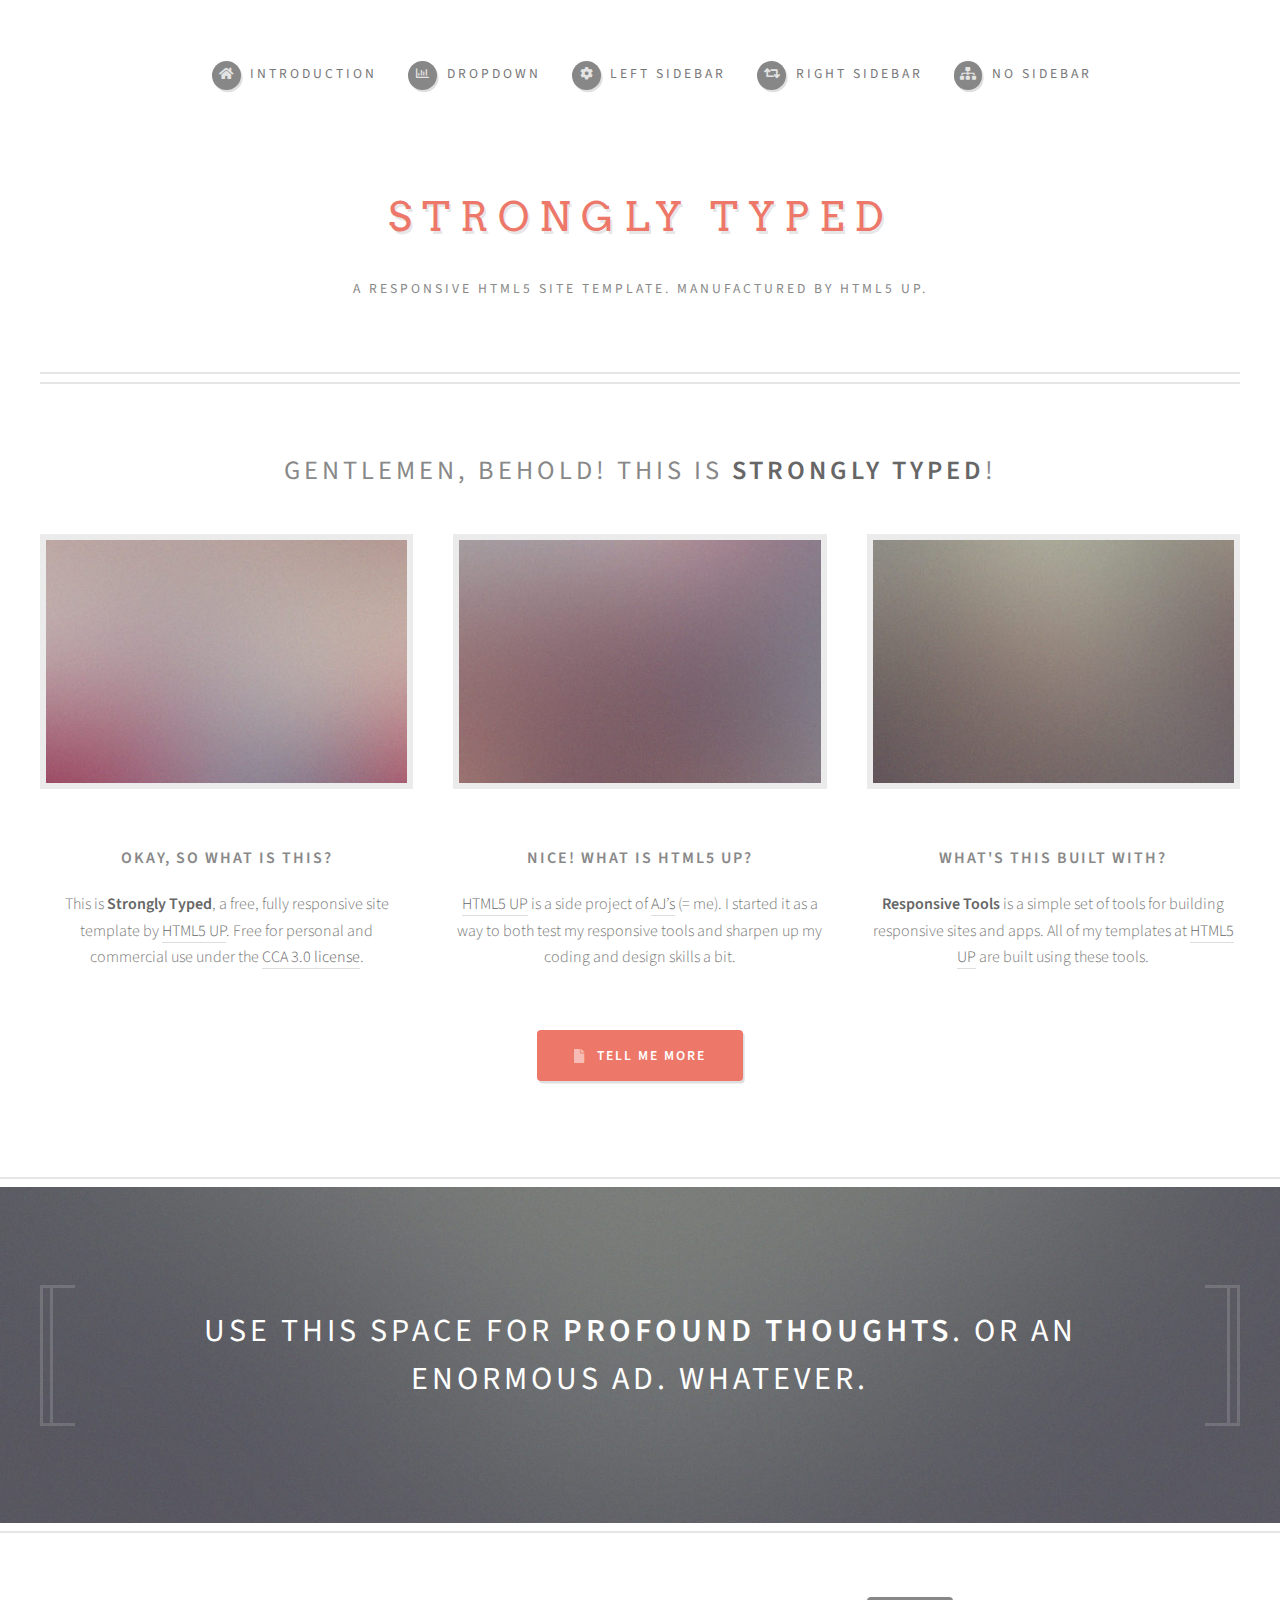
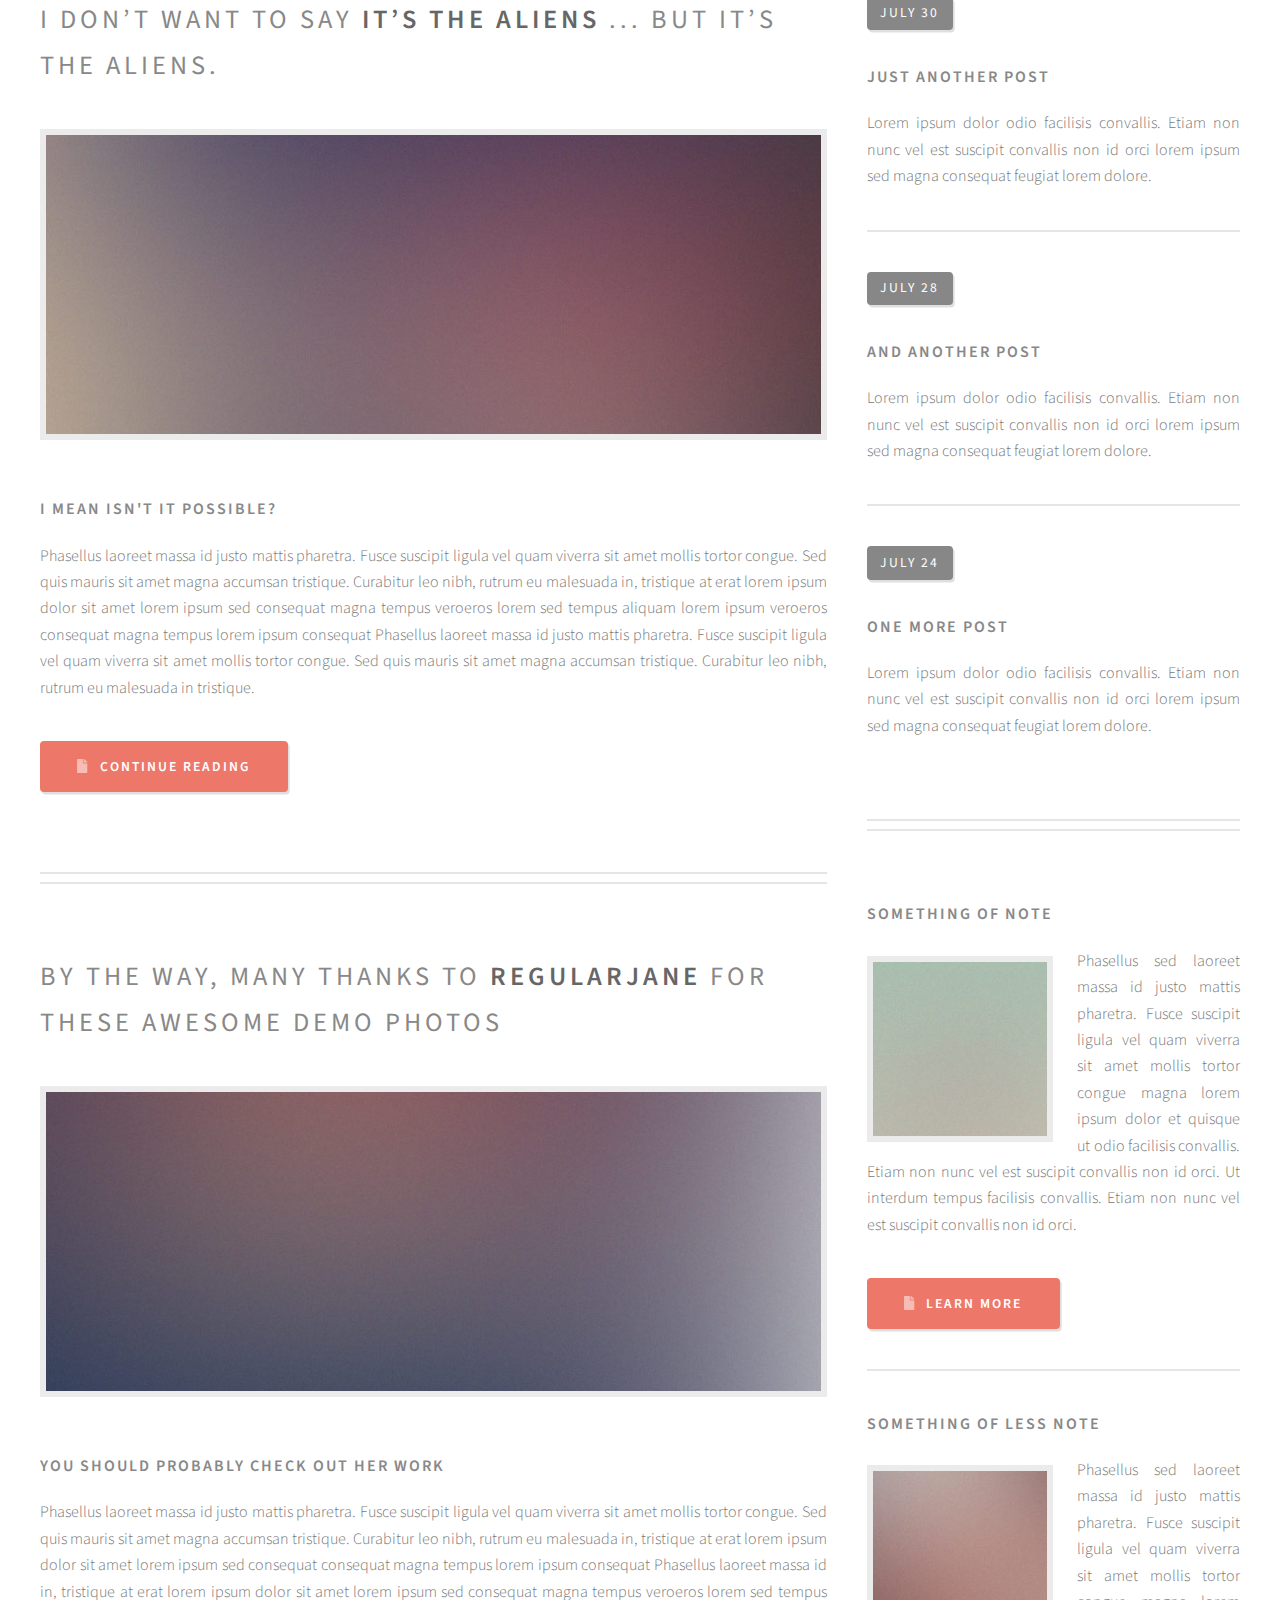
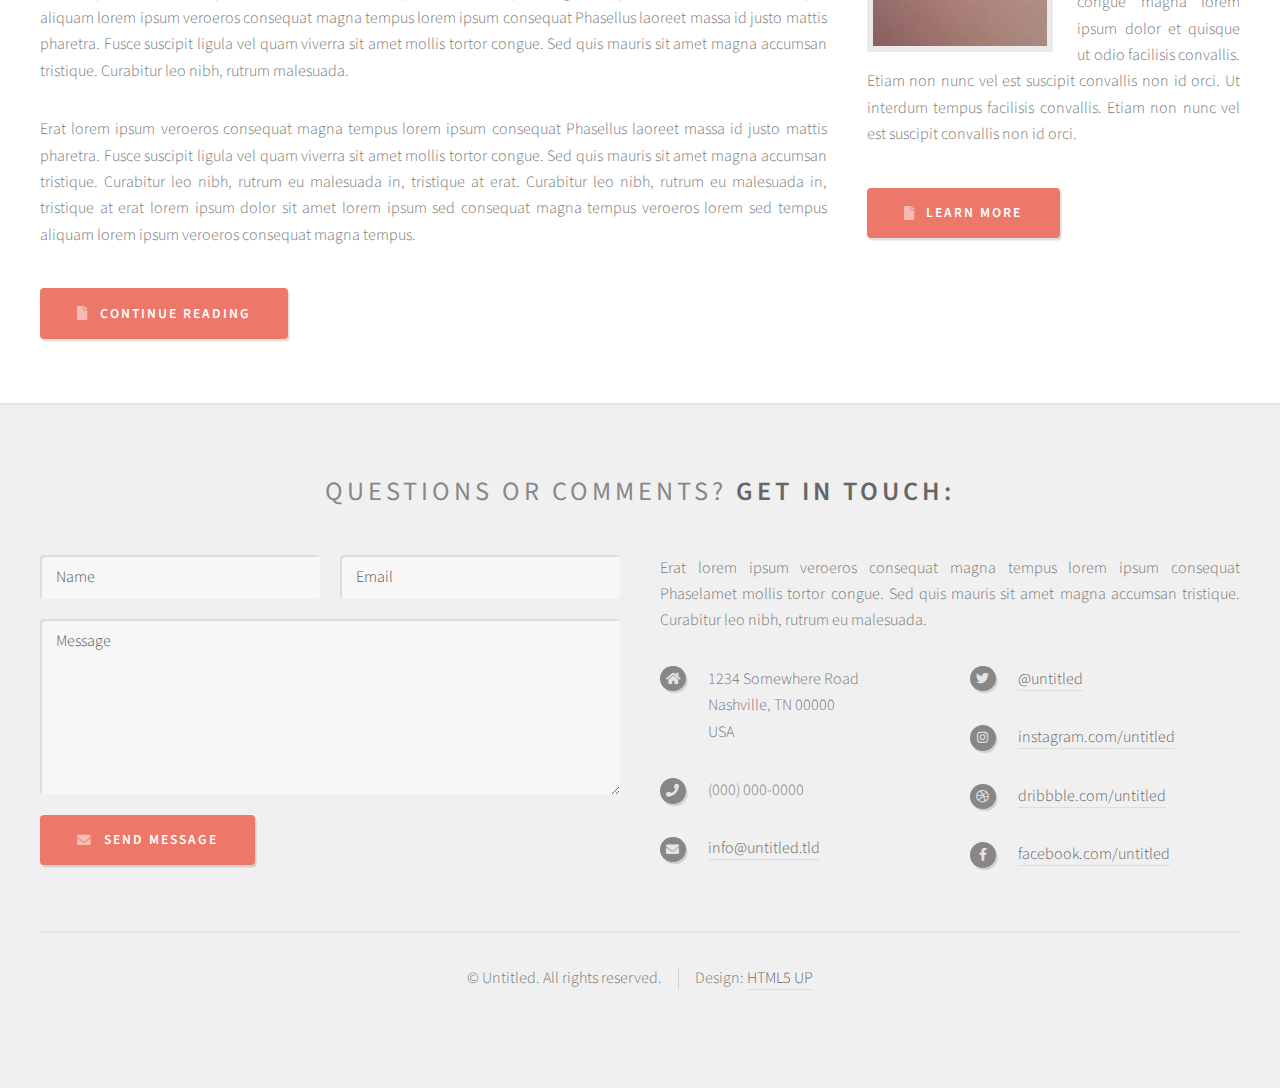
<file: index1.html>
<!DOCTYPE HTML>
<!--
	Strongly Typed by HTML5 UP
	html5up.net | @ajlkn
	Free for personal and commercial use under the CCA 3.0 license (html5up.net/license)
-->
<html>
	<head>
		<title>Strongly Typed by HTML5 UP</title>
		<meta charset="utf-8" />
		<meta name="viewport" content="width=device-width, initial-scale=1, user-scalable=no" />
		<link rel="stylesheet" href="assets/css/main.css" />
	</head>
	<body class="homepage is-preload">
		<div id="page-wrapper">

			<!-- Header -->
				<section id="header">
					<div class="container">

						<!-- Logo -->
							<h1 id="logo"><a href="index.html">Strongly Typed</a></h1>
							<p>A responsive HTML5 site template. Manufactured by HTML5 UP.</p>

						<!-- Nav -->
							<nav id="nav">
								<ul>
									<li><a class="icon solid fa-home" href="index.html"><span>Introduction</span></a></li>
									<li>
										<a href="#" class="icon fa-chart-bar"><span>Dropdown</span></a>
										<ul>
											<li><a href="#">Lorem ipsum dolor</a></li>
											<li><a href="#">Magna phasellus</a></li>
											<li><a href="#">Etiam dolore nisl</a></li>
											<li>
												<a href="#">Phasellus consequat</a>
												<ul>
													<li><a href="#">Magna phasellus</a></li>
													<li><a href="#">Etiam dolore nisl</a></li>
													<li><a href="#">Phasellus consequat</a></li>
												</ul>
											</li>
											<li><a href="#">Veroeros feugiat</a></li>
										</ul>
									</li>
									<li><a class="icon solid fa-cog" href="left-sidebar.html"><span>Left Sidebar</span></a></li>
									<li><a class="icon solid fa-retweet" href="right-sidebar.html"><span>Right Sidebar</span></a></li>
									<li><a class="icon solid fa-sitemap" href="no-sidebar.html"><span>No Sidebar</span></a></li>
								</ul>
							</nav>

					</div>
				</section>

			<!-- Features -->
				<section id="features">
					<div class="container">
						<header>
							<h2>Gentlemen, behold! This is <strong>Strongly Typed</strong>!</h2>
						</header>
						<div class="row aln-center">
							<div class="col-4 col-6-medium col-12-small">

								<!-- Feature -->
									<section>
										<a href="#" class="image featured"><img src="images/pic01.jpg" alt="" /></a>
										<header>
											<h3>Okay, so what is this?</h3>
										</header>
										<p>This is <strong>Strongly Typed</strong>, a free, fully responsive site template
										by <a href="http://html5up.net">HTML5 UP</a>. Free for personal and commercial use under the
										<a href="http://html5up.net/license">CCA 3.0 license</a>.</p>
									</section>

							</div>
							<div class="col-4 col-6-medium col-12-small">

								<!-- Feature -->
									<section>
										<a href="#" class="image featured"><img src="images/pic02.jpg" alt="" /></a>
										<header>
											<h3>Nice! What is HTML5 UP?</h3>
										</header>
										<p><a href="http://html5up.net">HTML5 UP</a> is a side project of <a href="http://twitter.com/ajlkn">AJ’s</a> (= me).
										I started it as a way to both test my responsive tools and sharpen up my coding
										and design skills a bit.</p>
									</section>

							</div>
							<div class="col-4 col-6-medium col-12-small">

								<!-- Feature -->
									<section>
										<a href="#" class="image featured"><img src="images/pic03.jpg" alt="" /></a>
										<header>
											<h3>What's this built with?</h3>
										</header>
										<p><strong>Responsive Tools</strong> is a simple set of tools for building responsive
										sites and apps. All of my templates at <a href="http://html5up.net">HTML5 UP</a> are built using these tools.</p>
									</section>

							</div>
							<div class="col-12">
								<ul class="actions">
									<li><a href="#" class="button icon solid fa-file">Tell Me More</a></li>
								</ul>
							</div>
						</div>
					</div>
				</section>

			<!-- Banner -->
				<section id="banner">
					<div class="container">
						<p>Use this space for <strong>profound thoughts</strong>.<br />
						Or an enormous ad. Whatever.</p>
					</div>
				</section>

			<!-- Main -->
				<section id="main">
					<div class="container">
						<div class="row">

							<!-- Content -->
								<div id="content" class="col-8 col-12-medium">

									<!-- Post -->
										<article class="box post">
											<header>
												<h2><a href="#">I don’t want to say <strong>it’s the aliens</strong> ...<br />
												but it’s the aliens.</a></h2>
											</header>
											<a href="#" class="image featured"><img src="images/pic04.jpg" alt="" /></a>
											<h3>I mean isn't it possible?</h3>
											<p>Phasellus laoreet massa id justo mattis pharetra. Fusce suscipit
											ligula vel quam viverra sit amet mollis tortor congue. Sed quis mauris
											sit amet magna accumsan tristique. Curabitur leo nibh, rutrum eu malesuada
											in, tristique at erat lorem ipsum dolor sit amet lorem ipsum sed consequat
											magna tempus veroeros lorem sed tempus aliquam lorem ipsum veroeros
											consequat magna tempus lorem ipsum consequat Phasellus laoreet massa id
											justo mattis pharetra. Fusce suscipit ligula vel quam viverra sit amet
											mollis tortor congue. Sed quis mauris sit amet magna accumsan tristique.
											Curabitur leo nibh, rutrum eu malesuada in tristique.</p>
											<ul class="actions">
												<li><a href="#" class="button icon solid fa-file">Continue Reading</a></li>
											</ul>
										</article>

									<!-- Post -->
										<article class="box post">
											<header>
												<h2><a href="#">By the way, many thanks to <strong>regularjane</strong>
												for these awesome demo photos</a></h2>
											</header>
											<a href="#" class="image featured"><img src="images/pic05.jpg" alt="" /></a>
											<h3>You should probably check out her work</h3>
											<p>Phasellus laoreet massa id justo mattis pharetra. Fusce suscipit
											ligula vel quam viverra sit amet mollis tortor congue. Sed quis mauris
											sit amet magna accumsan tristique. Curabitur leo nibh, rutrum eu malesuada
											in, tristique at erat lorem ipsum dolor sit amet lorem ipsum sed consequat
											consequat magna tempus lorem ipsum consequat Phasellus laoreet massa id
											in, tristique at erat lorem ipsum dolor sit amet lorem ipsum sed consequat
											magna tempus veroeros lorem sed tempus aliquam lorem ipsum veroeros
											consequat magna tempus lorem ipsum consequat Phasellus laoreet massa id
											justo mattis pharetra. Fusce suscipit ligula vel quam viverra sit amet
											mollis tortor congue. Sed quis mauris sit amet magna accumsan tristique.
											Curabitur leo nibh, rutrum malesuada.</p>
											<p>Erat lorem ipsum veroeros consequat magna tempus lorem ipsum consequat
											Phasellus laoreet massa id justo mattis pharetra. Fusce suscipit ligula
											vel quam viverra sit amet mollis tortor congue. Sed quis mauris sit amet
											magna accumsan tristique. Curabitur leo nibh, rutrum eu malesuada in,
											tristique at erat. Curabitur leo nibh, rutrum eu malesuada in, tristique
											at erat lorem ipsum dolor sit amet lorem ipsum sed consequat magna
											tempus veroeros lorem sed tempus aliquam lorem ipsum veroeros consequat
											magna tempus.</p>
											<ul class="actions">
												<li><a href="#" class="button icon solid fa-file">Continue Reading</a></li>
											</ul>
										</article>

								</div>

							<!-- Sidebar -->
								<div id="sidebar" class="col-4 col-12-medium">

									<!-- Excerpts -->
										<section>
											<ul class="divided">
												<li>

													<!-- Excerpt -->
														<article class="box excerpt">
															<header>
																<span class="date">July 30</span>
																<h3><a href="#">Just another post</a></h3>
															</header>
															<p>Lorem ipsum dolor odio facilisis convallis. Etiam non nunc vel est
															suscipit convallis non id orci lorem ipsum sed magna consequat feugiat lorem dolore.</p>
														</article>

												</li>
												<li>

													<!-- Excerpt -->
														<article class="box excerpt">
															<header>
																<span class="date">July 28</span>
																<h3><a href="#">And another post</a></h3>
															</header>
															<p>Lorem ipsum dolor odio facilisis convallis. Etiam non nunc vel est
															suscipit convallis non id orci lorem ipsum sed magna consequat feugiat lorem dolore.</p>
														</article>

												</li>
												<li>

													<!-- Excerpt -->
														<article class="box excerpt">
															<header>
																<span class="date">July 24</span>
																<h3><a href="#">One more post</a></h3>
															</header>
															<p>Lorem ipsum dolor odio facilisis convallis. Etiam non nunc vel est
															suscipit convallis non id orci lorem ipsum sed magna consequat feugiat lorem dolore.</p>
														</article>

												</li>
											</ul>
										</section>

									<!-- Highlights -->
										<section>
											<ul class="divided">
												<li>

													<!-- Highlight -->
														<article class="box highlight">
															<header>
																<h3><a href="#">Something of note</a></h3>
															</header>
															<a href="#" class="image left"><img src="images/pic06.jpg" alt="" /></a>
															<p>Phasellus sed laoreet massa id justo mattis pharetra. Fusce suscipit ligula vel quam
															viverra sit amet mollis tortor congue magna lorem ipsum dolor et quisque ut odio facilisis
															convallis. Etiam non nunc vel est suscipit convallis non id orci. Ut interdum tempus
															facilisis convallis. Etiam non nunc vel est suscipit convallis non id orci.</p>
															<ul class="actions">
																<li><a href="#" class="button icon solid fa-file">Learn More</a></li>
															</ul>
														</article>

												</li>
												<li>

													<!-- Highlight -->
														<article class="box highlight">
															<header>
																<h3><a href="#">Something of less note</a></h3>
															</header>
															<a href="#" class="image left"><img src="images/pic07.jpg" alt="" /></a>
															<p>Phasellus sed laoreet massa id justo mattis pharetra. Fusce suscipit ligula vel quam
															viverra sit amet mollis tortor congue magna lorem ipsum dolor et quisque ut odio facilisis
															convallis. Etiam non nunc vel est suscipit convallis non id orci. Ut interdum tempus
															facilisis convallis. Etiam non nunc vel est suscipit convallis non id orci.</p>
															<ul class="actions">
																<li><a href="#" class="button icon solid fa-file">Learn More</a></li>
															</ul>
														</article>

												</li>
											</ul>
										</section>

								</div>

						</div>
					</div>
				</section>

			<!-- Footer -->
				<section id="footer">
					<div class="container">
						<header>
							<h2>Questions or comments? <strong>Get in touch:</strong></h2>
						</header>
						<div class="row">
							<div class="col-6 col-12-medium">
								<section>
									<form method="post" action="#">
										<div class="row gtr-50">
											<div class="col-6 col-12-small">
												<input name="name" placeholder="Name" type="text" />
											</div>
											<div class="col-6 col-12-small">
												<input name="email" placeholder="Email" type="text" />
											</div>
											<div class="col-12">
												<textarea name="message" placeholder="Message"></textarea>
											</div>
											<div class="col-12">
												<a href="#" class="form-button-submit button icon solid fa-envelope">Send Message</a>
											</div>
										</div>
									</form>
								</section>
							</div>
							<div class="col-6 col-12-medium">
								<section>
									<p>Erat lorem ipsum veroeros consequat magna tempus lorem ipsum consequat Phaselamet
									mollis tortor congue. Sed quis mauris sit amet magna accumsan tristique. Curabitur
									leo nibh, rutrum eu malesuada.</p>
									<div class="row">
										<div class="col-6 col-12-small">
											<ul class="icons">
												<li class="icon solid fa-home">
													1234 Somewhere Road<br />
													Nashville, TN 00000<br />
													USA
												</li>
												<li class="icon solid fa-phone">
													(000) 000-0000
												</li>
												<li class="icon solid fa-envelope">
													<a href="#">info@untitled.tld</a>
												</li>
											</ul>
										</div>
										<div class="col-6 col-12-small">
											<ul class="icons">
												<li class="icon brands fa-twitter">
													<a href="#">@untitled</a>
												</li>
												<li class="icon brands fa-instagram">
													<a href="#">instagram.com/untitled</a>
												</li>
												<li class="icon brands fa-dribbble">
													<a href="#">dribbble.com/untitled</a>
												</li>
												<li class="icon brands fa-facebook-f">
													<a href="#">facebook.com/untitled</a>
												</li>
											</ul>
										</div>
									</div>
								</section>
							</div>
						</div>
					</div>
					<div id="copyright" class="container">
						<ul class="links">
							<li>&copy; Untitled. All rights reserved.</li><li>Design: <a href="http://html5up.net">HTML5 UP</a></li>
						</ul>
					</div>
				</section>

		</div>

		<!-- Scripts -->
			<script src="assets/js/jquery.min.js"></script>
			<script src="assets/js/jquery.dropotron.min.js"></script>
			<script src="assets/js/browser.min.js"></script>
			<script src="assets/js/breakpoints.min.js"></script>
			<script src="assets/js/util.js"></script>
			<script src="assets/js/main.js"></script>

	</body>
</html>
</file>
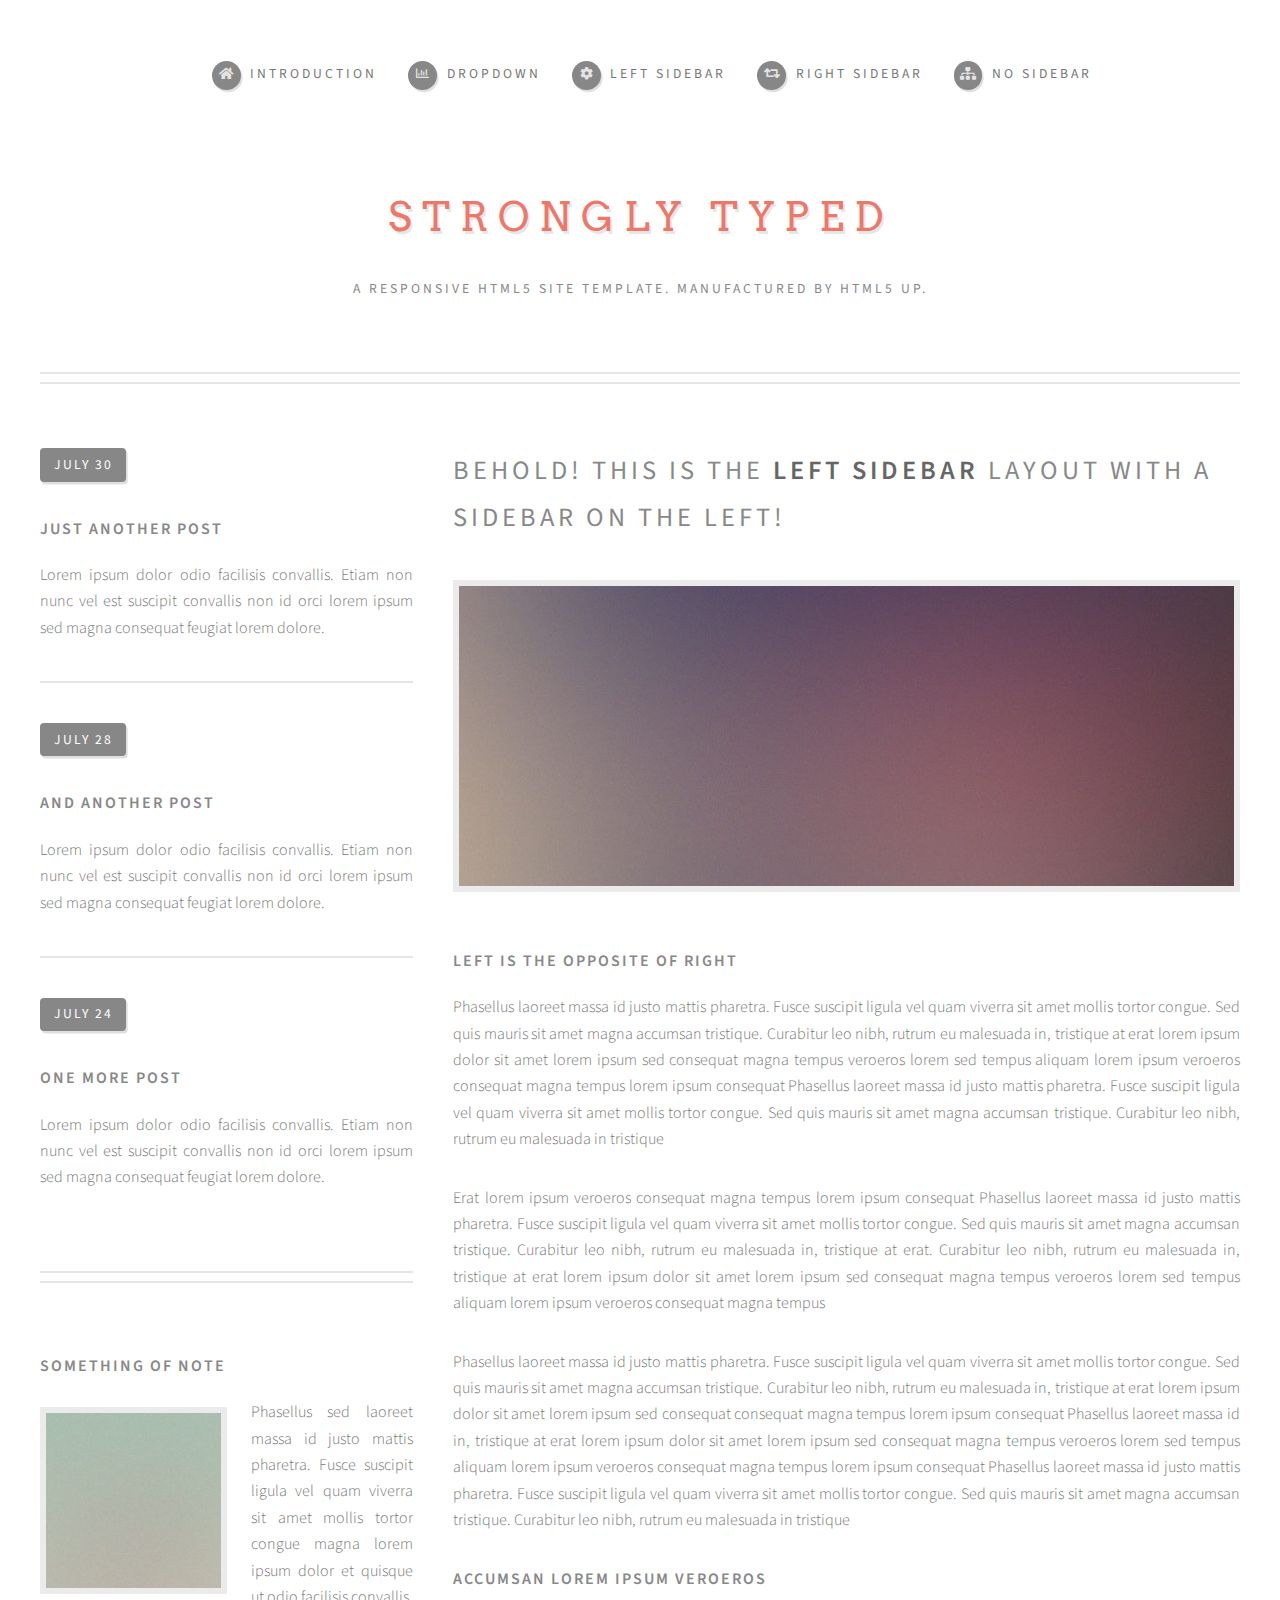
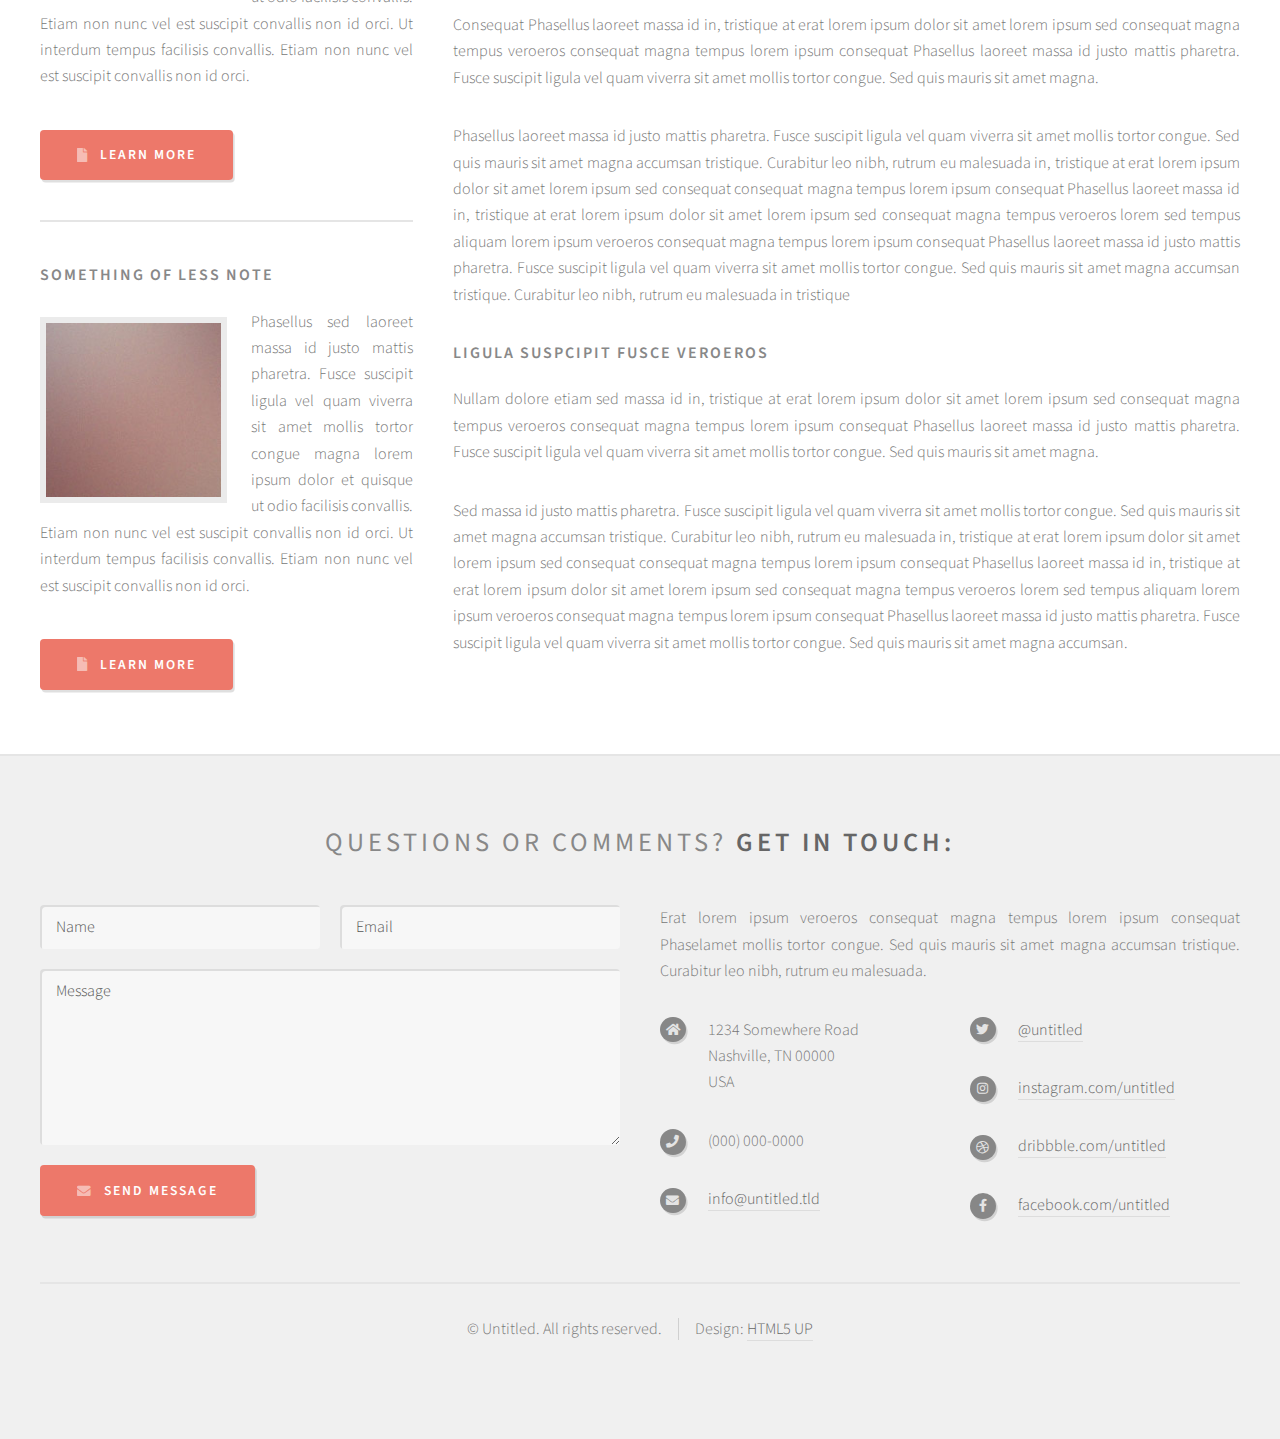
<file: left-sidebar.html>
<!DOCTYPE HTML>
<!--
	Strongly Typed by HTML5 UP
	html5up.net | @ajlkn
	Free for personal and commercial use under the CCA 3.0 license (html5up.net/license)
-->
<html>
	<head>
		<title>Left Sidebar - Strongly Typed by HTML5 UP</title>
		<meta charset="utf-8" />
		<meta name="viewport" content="width=device-width, initial-scale=1, user-scalable=no" />
		<link rel="stylesheet" href="assets/css/main.css" />
	</head>
	<body class="left-sidebar is-preload">
		<div id="page-wrapper">

			<!-- Header -->
				<section id="header">
					<div class="container">

						<!-- Logo -->
							<h1 id="logo"><a href="index.html">Strongly Typed</a></h1>
							<p>A responsive HTML5 site template. Manufactured by HTML5 UP.</p>

						<!-- Nav -->
							<nav id="nav">
								<ul>
									<li><a class="icon solid fa-home" href="index.html"><span>Introduction</span></a></li>
									<li>
										<a href="#" class="icon fa-chart-bar"><span>Dropdown</span></a>
										<ul>
											<li><a href="#">Lorem ipsum dolor</a></li>
											<li><a href="#">Magna phasellus</a></li>
											<li><a href="#">Etiam dolore nisl</a></li>
											<li>
												<a href="#">Phasellus consequat</a>
												<ul>
													<li><a href="#">Magna phasellus</a></li>
													<li><a href="#">Etiam dolore nisl</a></li>
													<li><a href="#">Phasellus consequat</a></li>
												</ul>
											</li>
											<li><a href="#">Veroeros feugiat</a></li>
										</ul>
									</li>
									<li><a class="icon solid fa-cog" href="left-sidebar.html"><span>Left Sidebar</span></a></li>
									<li><a class="icon solid fa-retweet" href="right-sidebar.html"><span>Right Sidebar</span></a></li>
									<li><a class="icon solid fa-sitemap" href="no-sidebar.html"><span>No Sidebar</span></a></li>
								</ul>
							</nav>

					</div>
				</section>

			<!-- Main -->
				<section id="main">
					<div class="container">
						<div class="row">

							<!-- Sidebar -->
								<div id="sidebar" class="col-4 col-12-medium">

									<!-- Excerpts -->
										<section>
											<ul class="divided">
												<li>

													<!-- Excerpt -->
														<article class="box excerpt">
															<header>
																<span class="date">July 30</span>
																<h3><a href="#">Just another post</a></h3>
															</header>
															<p>Lorem ipsum dolor odio facilisis convallis. Etiam non nunc vel est
															suscipit convallis non id orci lorem ipsum sed magna consequat feugiat lorem dolore.</p>
														</article>

												</li>
												<li>

													<!-- Excerpt -->
														<article class="box excerpt">
															<header>
																<span class="date">July 28</span>
																<h3><a href="#">And another post</a></h3>
															</header>
															<p>Lorem ipsum dolor odio facilisis convallis. Etiam non nunc vel est
															suscipit convallis non id orci lorem ipsum sed magna consequat feugiat lorem dolore.</p>
														</article>

												</li>
												<li>

													<!-- Excerpt -->
														<article class="box excerpt">
															<header>
																<span class="date">July 24</span>
																<h3><a href="#">One more post</a></h3>
															</header>
															<p>Lorem ipsum dolor odio facilisis convallis. Etiam non nunc vel est
															suscipit convallis non id orci lorem ipsum sed magna consequat feugiat lorem dolore.</p>
														</article>

												</li>
											</ul>
										</section>

									<!-- Highlights -->
										<section>
											<ul class="divided">
												<li>

													<!-- Highlight -->
														<article class="box highlight">
															<header>
																<h3><a href="#">Something of note</a></h3>
															</header>
															<a href="#" class="image left"><img src="images/pic06.jpg" alt="" /></a>
															<p>Phasellus sed laoreet massa id justo mattis pharetra. Fusce suscipit ligula vel quam
															viverra sit amet mollis tortor congue magna lorem ipsum dolor et quisque ut odio facilisis
															convallis. Etiam non nunc vel est suscipit convallis non id orci. Ut interdum tempus
															facilisis convallis. Etiam non nunc vel est suscipit convallis non id orci.</p>
															<ul class="actions">
																<li><a href="#" class="button icon solid fa-file">Learn More</a></li>
															</ul>
														</article>

												</li>
												<li>

													<!-- Highlight -->
														<article class="box highlight">
															<header>
																<h3><a href="#">Something of less note</a></h3>
															</header>
															<a href="#" class="image left"><img src="images/pic07.jpg" alt="" /></a>
															<p>Phasellus sed laoreet massa id justo mattis pharetra. Fusce suscipit ligula vel quam
															viverra sit amet mollis tortor congue magna lorem ipsum dolor et quisque ut odio facilisis
															convallis. Etiam non nunc vel est suscipit convallis non id orci. Ut interdum tempus
															facilisis convallis. Etiam non nunc vel est suscipit convallis non id orci.</p>
															<ul class="actions">
																<li><a href="#" class="button icon solid fa-file">Learn More</a></li>
															</ul>
														</article>

												</li>
											</ul>
										</section>

								</div>

							<!-- Content -->
								<div id="content" class="col-8 col-12-medium imp-medium">

									<!-- Post -->
										<article class="box post">
											<header>
												<h2>Behold! This is the <strong>left sidebar</strong> layout<br />
												with a sidebar on the left!</h2>
											</header>
											<span class="image featured"><img src="images/pic04.jpg" alt="" /></span>
											<h3>Left is the opposite of right</h3>
											<p>Phasellus laoreet massa id justo mattis pharetra. Fusce suscipit
											ligula vel quam viverra sit amet mollis tortor congue. Sed quis mauris
											sit amet magna accumsan tristique. Curabitur leo nibh, rutrum eu malesuada
											in, tristique at erat lorem ipsum dolor sit amet lorem ipsum sed consequat
											magna tempus veroeros lorem sed tempus aliquam lorem ipsum veroeros
											consequat magna tempus lorem ipsum consequat Phasellus laoreet massa id
											justo mattis pharetra. Fusce suscipit ligula vel quam viverra sit amet
											mollis tortor congue. Sed quis mauris sit amet magna accumsan tristique.
											Curabitur leo nibh, rutrum eu malesuada in tristique</p>
											<p>Erat lorem ipsum veroeros consequat magna tempus lorem ipsum consequat
											Phasellus laoreet massa id justo mattis pharetra. Fusce suscipit ligula
											vel quam viverra sit amet mollis tortor congue. Sed quis mauris sit amet
											magna accumsan tristique. Curabitur leo nibh, rutrum eu malesuada in,
											tristique at erat. Curabitur leo nibh, rutrum eu malesuada in, tristique
											at erat lorem ipsum dolor sit amet lorem ipsum sed consequat magna
											tempus veroeros lorem sed tempus aliquam lorem ipsum veroeros consequat
											magna tempus</p>
											<p>Phasellus laoreet massa id justo mattis pharetra. Fusce suscipit
											ligula vel quam viverra sit amet mollis tortor congue. Sed quis mauris
											sit amet magna accumsan tristique. Curabitur leo nibh, rutrum eu malesuada
											in, tristique at erat lorem ipsum dolor sit amet lorem ipsum sed consequat
											consequat magna tempus lorem ipsum consequat Phasellus laoreet massa id
											in, tristique at erat lorem ipsum dolor sit amet lorem ipsum sed consequat
											magna tempus veroeros lorem sed tempus aliquam lorem ipsum veroeros
											consequat magna tempus lorem ipsum consequat Phasellus laoreet massa id
											justo mattis pharetra. Fusce suscipit ligula vel quam viverra sit amet
											mollis tortor congue. Sed quis mauris sit amet magna accumsan tristique.
											Curabitur leo nibh, rutrum eu malesuada in tristique</p>
											<h3>Accumsan lorem ipsum veroeros</h3>
											<p>Consequat Phasellus laoreet massa id in, tristique at erat lorem
											ipsum dolor sit amet lorem ipsum sed consequat magna tempus veroeros
											consequat magna tempus lorem ipsum consequat Phasellus laoreet massa id
											justo mattis pharetra. Fusce suscipit ligula vel quam viverra sit amet
											mollis tortor congue. Sed quis mauris sit amet magna.</p>
											<p>Phasellus laoreet massa id justo mattis pharetra. Fusce suscipit
											ligula vel quam viverra sit amet mollis tortor congue. Sed quis mauris
											sit amet magna accumsan tristique. Curabitur leo nibh, rutrum eu malesuada
											in, tristique at erat lorem ipsum dolor sit amet lorem ipsum sed consequat
											consequat magna tempus lorem ipsum consequat Phasellus laoreet massa id
											in, tristique at erat lorem ipsum dolor sit amet lorem ipsum sed consequat
											magna tempus veroeros lorem sed tempus aliquam lorem ipsum veroeros
											consequat magna tempus lorem ipsum consequat Phasellus laoreet massa id
											justo mattis pharetra. Fusce suscipit ligula vel quam viverra sit amet
											mollis tortor congue. Sed quis mauris sit amet magna accumsan tristique.
											Curabitur leo nibh, rutrum eu malesuada in tristique</p>
											<h3>Ligula suspcipit fusce veroeros</h3>
											<p>Nullam dolore etiam sed massa id in, tristique at erat lorem
											ipsum dolor sit amet lorem ipsum sed consequat magna tempus veroeros
											consequat magna tempus lorem ipsum consequat Phasellus laoreet massa id
											justo mattis pharetra. Fusce suscipit ligula vel quam viverra sit amet
											mollis tortor congue. Sed quis mauris sit amet magna.</p>
											<p>Sed massa id justo mattis pharetra. Fusce suscipit
											ligula vel quam viverra sit amet mollis tortor congue. Sed quis mauris
											sit amet magna accumsan tristique. Curabitur leo nibh, rutrum eu malesuada
											in, tristique at erat lorem ipsum dolor sit amet lorem ipsum sed consequat
											consequat magna tempus lorem ipsum consequat Phasellus laoreet massa id
											in, tristique at erat lorem ipsum dolor sit amet lorem ipsum sed consequat
											magna tempus veroeros lorem sed tempus aliquam lorem ipsum veroeros
											consequat magna tempus lorem ipsum consequat Phasellus laoreet massa id
											justo mattis pharetra. Fusce suscipit ligula vel quam viverra sit amet
											mollis tortor congue. Sed quis mauris sit amet magna accumsan.</p>
										</article>

								</div>

						</div>
					</div>
				</section>

			<!-- Footer -->
				<section id="footer">
					<div class="container">
						<header>
							<h2>Questions or comments? <strong>Get in touch:</strong></h2>
						</header>
						<div class="row">
							<div class="col-6 col-12-medium">
								<section>
									<form method="post" action="#">
										<div class="row gtr-50">
											<div class="col-6 col-12-small">
												<input name="name" placeholder="Name" type="text" />
											</div>
											<div class="col-6 col-12-small">
												<input name="email" placeholder="Email" type="text" />
											</div>
											<div class="col-12">
												<textarea name="message" placeholder="Message"></textarea>
											</div>
											<div class="col-12">
												<a href="#" class="form-button-submit button icon solid fa-envelope">Send Message</a>
											</div>
										</div>
									</form>
								</section>
							</div>
							<div class="col-6 col-12-medium">
								<section>
									<p>Erat lorem ipsum veroeros consequat magna tempus lorem ipsum consequat Phaselamet
									mollis tortor congue. Sed quis mauris sit amet magna accumsan tristique. Curabitur
									leo nibh, rutrum eu malesuada.</p>
									<div class="row">
										<div class="col-6 col-12-small">
											<ul class="icons">
												<li class="icon solid fa-home">
													1234 Somewhere Road<br />
													Nashville, TN 00000<br />
													USA
												</li>
												<li class="icon solid fa-phone">
													(000) 000-0000
												</li>
												<li class="icon solid fa-envelope">
													<a href="#">info@untitled.tld</a>
												</li>
											</ul>
										</div>
										<div class="col-6 col-12-small">
											<ul class="icons">
												<li class="icon brands fa-twitter">
													<a href="#">@untitled</a>
												</li>
												<li class="icon brands fa-instagram">
													<a href="#">instagram.com/untitled</a>
												</li>
												<li class="icon brands fa-dribbble">
													<a href="#">dribbble.com/untitled</a>
												</li>
												<li class="icon brands fa-facebook-f">
													<a href="#">facebook.com/untitled</a>
												</li>
											</ul>
										</div>
									</div>
								</section>
							</div>
						</div>
					</div>
					<div id="copyright" class="container">
						<ul class="links">
							<li>&copy; Untitled. All rights reserved.</li><li>Design: <a href="http://html5up.net">HTML5 UP</a></li>
						</ul>
					</div>
				</section>

		</div>

		<!-- Scripts -->
			<script src="assets/js/jquery.min.js"></script>
			<script src="assets/js/jquery.dropotron.min.js"></script>
			<script src="assets/js/browser.min.js"></script>
			<script src="assets/js/breakpoints.min.js"></script>
			<script src="assets/js/util.js"></script>
			<script src="assets/js/main.js"></script>

	</body>
</html>
</file>
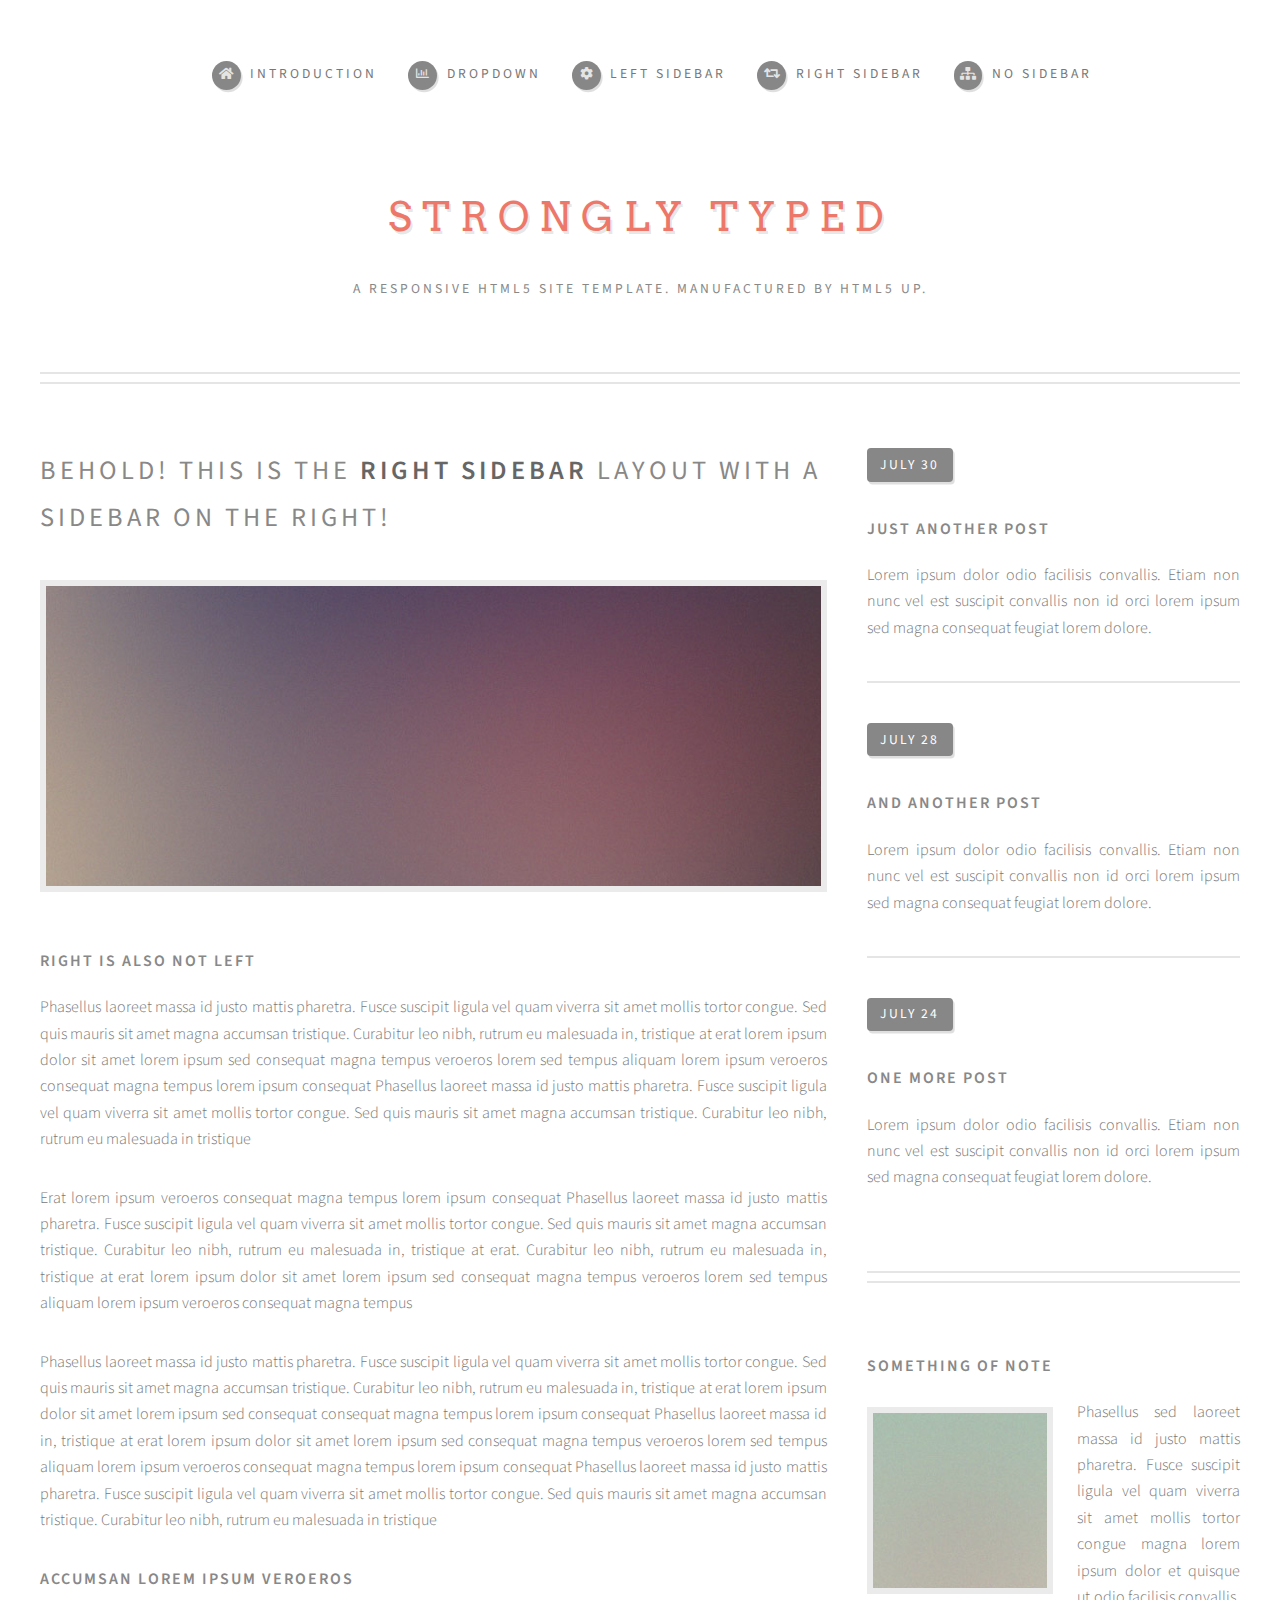
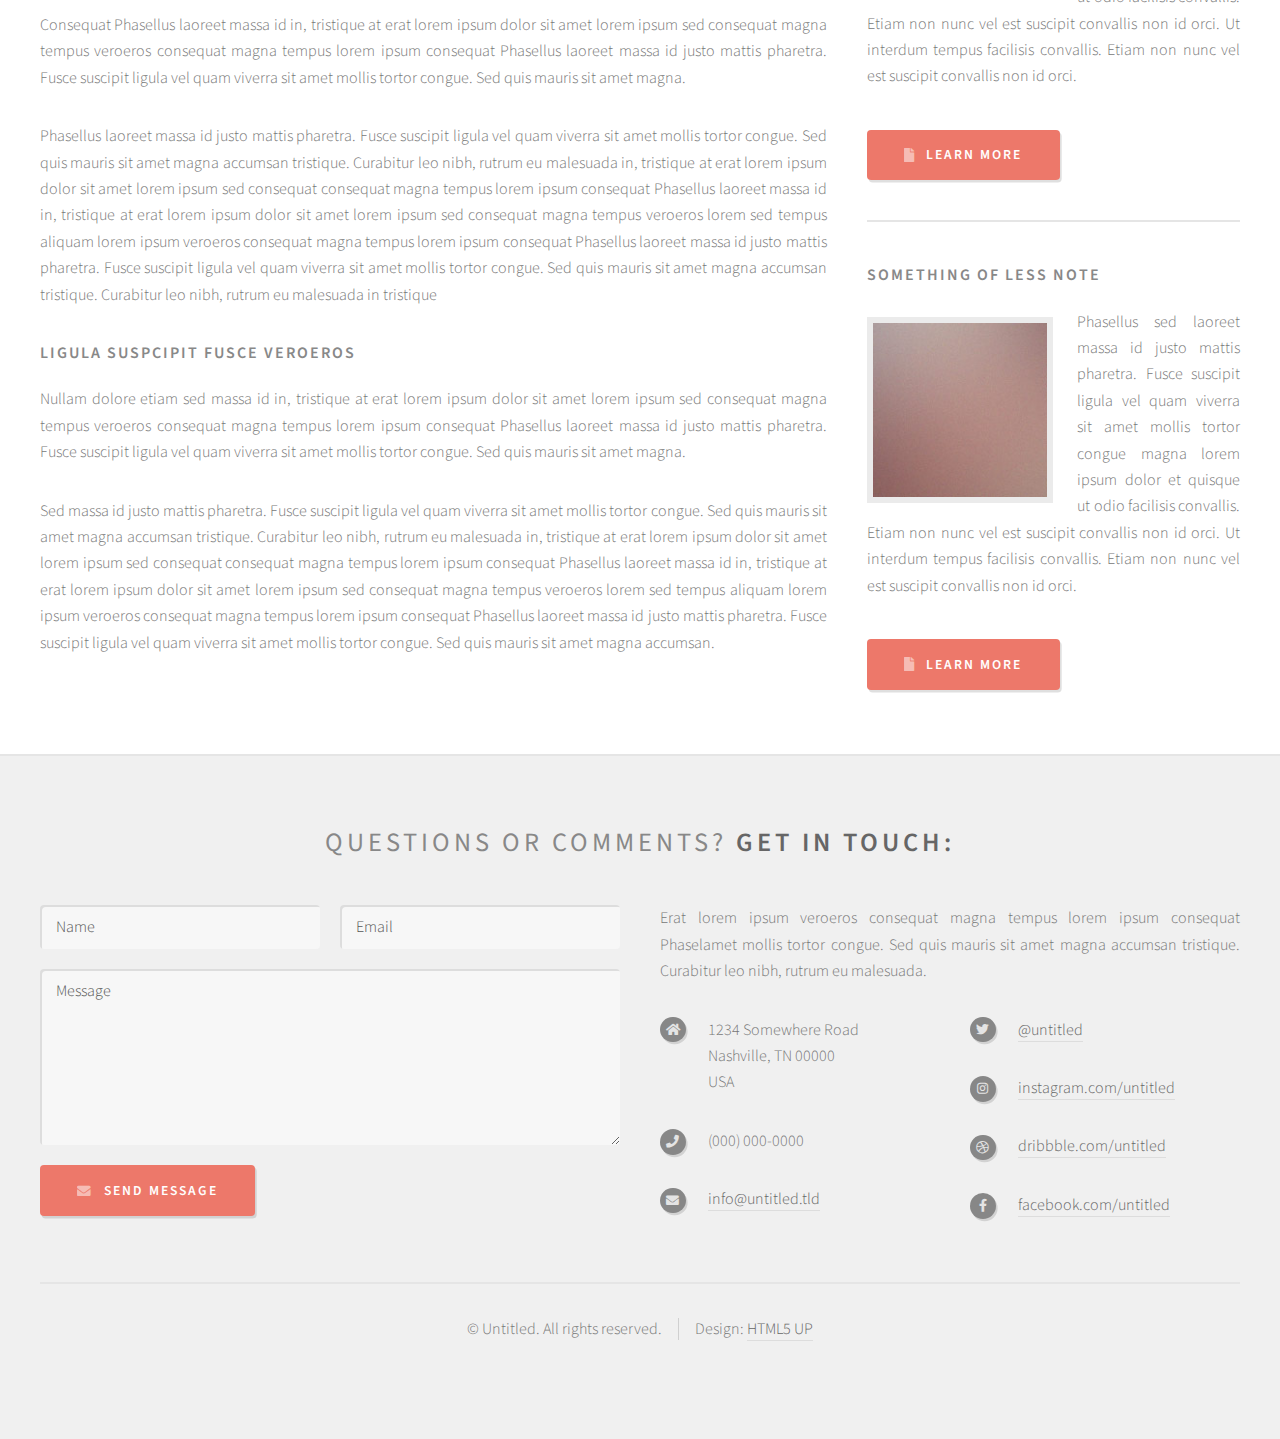
<file: right-sidebar.html>
<!DOCTYPE HTML>
<!--
	Strongly Typed by HTML5 UP
	html5up.net | @ajlkn
	Free for personal and commercial use under the CCA 3.0 license (html5up.net/license)
-->
<html>
	<head>
		<title>Right Sidebar - Strongly Typed by HTML5 UP</title>
		<meta charset="utf-8" />
		<meta name="viewport" content="width=device-width, initial-scale=1, user-scalable=no" />
		<link rel="stylesheet" href="assets/css/main.css" />
	</head>
	<body class="right-sidebar is-preload">
		<div id="page-wrapper">

			<!-- Header -->
				<section id="header">
					<div class="container">

						<!-- Logo -->
							<h1 id="logo"><a href="index.html">Strongly Typed</a></h1>
							<p>A responsive HTML5 site template. Manufactured by HTML5 UP.</p>

						<!-- Nav -->
							<nav id="nav">
								<ul>
									<li><a class="icon solid fa-home" href="index.html"><span>Introduction</span></a></li>
									<li>
										<a href="#" class="icon fa-chart-bar"><span>Dropdown</span></a>
										<ul>
											<li><a href="#">Lorem ipsum dolor</a></li>
											<li><a href="#">Magna phasellus</a></li>
											<li><a href="#">Etiam dolore nisl</a></li>
											<li>
												<a href="#">Phasellus consequat</a>
												<ul>
													<li><a href="#">Magna phasellus</a></li>
													<li><a href="#">Etiam dolore nisl</a></li>
													<li><a href="#">Phasellus consequat</a></li>
												</ul>
											</li>
											<li><a href="#">Veroeros feugiat</a></li>
										</ul>
									</li>
									<li><a class="icon solid fa-cog" href="left-sidebar.html"><span>Left Sidebar</span></a></li>
									<li><a class="icon solid fa-retweet" href="right-sidebar.html"><span>Right Sidebar</span></a></li>
									<li><a class="icon solid fa-sitemap" href="no-sidebar.html"><span>No Sidebar</span></a></li>
								</ul>
							</nav>

					</div>
				</section>

			<!-- Main -->
				<section id="main">
					<div class="container">
						<div class="row">

							<!-- Content -->
								<div id="content" class="col-8 col-12-medium">

									<!-- Post -->
										<article class="box post">
											<header>
												<h2>Behold! This is the <strong>right sidebar</strong> layout<br />
												with a sidebar on the right!</h2>
											</header>
											<span class="image featured"><img src="images/pic04.jpg" alt="" /></span>
											<h3>Right is also not left</h3>
											<p>Phasellus laoreet massa id justo mattis pharetra. Fusce suscipit
											ligula vel quam viverra sit amet mollis tortor congue. Sed quis mauris
											sit amet magna accumsan tristique. Curabitur leo nibh, rutrum eu malesuada
											in, tristique at erat lorem ipsum dolor sit amet lorem ipsum sed consequat
											magna tempus veroeros lorem sed tempus aliquam lorem ipsum veroeros
											consequat magna tempus lorem ipsum consequat Phasellus laoreet massa id
											justo mattis pharetra. Fusce suscipit ligula vel quam viverra sit amet
											mollis tortor congue. Sed quis mauris sit amet magna accumsan tristique.
											Curabitur leo nibh, rutrum eu malesuada in tristique</p>
											<p>Erat lorem ipsum veroeros consequat magna tempus lorem ipsum consequat
											Phasellus laoreet massa id justo mattis pharetra. Fusce suscipit ligula
											vel quam viverra sit amet mollis tortor congue. Sed quis mauris sit amet
											magna accumsan tristique. Curabitur leo nibh, rutrum eu malesuada in,
											tristique at erat. Curabitur leo nibh, rutrum eu malesuada in, tristique
											at erat lorem ipsum dolor sit amet lorem ipsum sed consequat magna
											tempus veroeros lorem sed tempus aliquam lorem ipsum veroeros consequat
											magna tempus</p>
											<p>Phasellus laoreet massa id justo mattis pharetra. Fusce suscipit
											ligula vel quam viverra sit amet mollis tortor congue. Sed quis mauris
											sit amet magna accumsan tristique. Curabitur leo nibh, rutrum eu malesuada
											in, tristique at erat lorem ipsum dolor sit amet lorem ipsum sed consequat
											consequat magna tempus lorem ipsum consequat Phasellus laoreet massa id
											in, tristique at erat lorem ipsum dolor sit amet lorem ipsum sed consequat
											magna tempus veroeros lorem sed tempus aliquam lorem ipsum veroeros
											consequat magna tempus lorem ipsum consequat Phasellus laoreet massa id
											justo mattis pharetra. Fusce suscipit ligula vel quam viverra sit amet
											mollis tortor congue. Sed quis mauris sit amet magna accumsan tristique.
											Curabitur leo nibh, rutrum eu malesuada in tristique</p>
											<h3>Accumsan lorem ipsum veroeros</h3>
											<p>Consequat Phasellus laoreet massa id in, tristique at erat lorem
											ipsum dolor sit amet lorem ipsum sed consequat magna tempus veroeros
											consequat magna tempus lorem ipsum consequat Phasellus laoreet massa id
											justo mattis pharetra. Fusce suscipit ligula vel quam viverra sit amet
											mollis tortor congue. Sed quis mauris sit amet magna.</p>
											<p>Phasellus laoreet massa id justo mattis pharetra. Fusce suscipit
											ligula vel quam viverra sit amet mollis tortor congue. Sed quis mauris
											sit amet magna accumsan tristique. Curabitur leo nibh, rutrum eu malesuada
											in, tristique at erat lorem ipsum dolor sit amet lorem ipsum sed consequat
											consequat magna tempus lorem ipsum consequat Phasellus laoreet massa id
											in, tristique at erat lorem ipsum dolor sit amet lorem ipsum sed consequat
											magna tempus veroeros lorem sed tempus aliquam lorem ipsum veroeros
											consequat magna tempus lorem ipsum consequat Phasellus laoreet massa id
											justo mattis pharetra. Fusce suscipit ligula vel quam viverra sit amet
											mollis tortor congue. Sed quis mauris sit amet magna accumsan tristique.
											Curabitur leo nibh, rutrum eu malesuada in tristique</p>
											<h3>Ligula suspcipit fusce veroeros</h3>
											<p>Nullam dolore etiam sed massa id in, tristique at erat lorem
											ipsum dolor sit amet lorem ipsum sed consequat magna tempus veroeros
											consequat magna tempus lorem ipsum consequat Phasellus laoreet massa id
											justo mattis pharetra. Fusce suscipit ligula vel quam viverra sit amet
											mollis tortor congue. Sed quis mauris sit amet magna.</p>
											<p>Sed massa id justo mattis pharetra. Fusce suscipit
											ligula vel quam viverra sit amet mollis tortor congue. Sed quis mauris
											sit amet magna accumsan tristique. Curabitur leo nibh, rutrum eu malesuada
											in, tristique at erat lorem ipsum dolor sit amet lorem ipsum sed consequat
											consequat magna tempus lorem ipsum consequat Phasellus laoreet massa id
											in, tristique at erat lorem ipsum dolor sit amet lorem ipsum sed consequat
											magna tempus veroeros lorem sed tempus aliquam lorem ipsum veroeros
											consequat magna tempus lorem ipsum consequat Phasellus laoreet massa id
											justo mattis pharetra. Fusce suscipit ligula vel quam viverra sit amet
											mollis tortor congue. Sed quis mauris sit amet magna accumsan.</p>
										</article>

								</div>

							<!-- Sidebar -->
								<div id="sidebar" class="col-4 col-12-medium">

									<!-- Excerpts -->
										<section>
											<ul class="divided">
												<li>

													<!-- Excerpt -->
														<article class="box excerpt">
															<header>
																<span class="date">July 30</span>
																<h3><a href="#">Just another post</a></h3>
															</header>
															<p>Lorem ipsum dolor odio facilisis convallis. Etiam non nunc vel est
															suscipit convallis non id orci lorem ipsum sed magna consequat feugiat lorem dolore.</p>
														</article>

												</li>
												<li>

													<!-- Excerpt -->
														<article class="box excerpt">
															<header>
																<span class="date">July 28</span>
																<h3><a href="#">And another post</a></h3>
															</header>
															<p>Lorem ipsum dolor odio facilisis convallis. Etiam non nunc vel est
															suscipit convallis non id orci lorem ipsum sed magna consequat feugiat lorem dolore.</p>
														</article>

												</li>
												<li>

													<!-- Excerpt -->
														<article class="box excerpt">
															<header>
																<span class="date">July 24</span>
																<h3><a href="#">One more post</a></h3>
															</header>
															<p>Lorem ipsum dolor odio facilisis convallis. Etiam non nunc vel est
															suscipit convallis non id orci lorem ipsum sed magna consequat feugiat lorem dolore.</p>
														</article>

												</li>
											</ul>
										</section>

									<!-- Highlights -->
										<section>
											<ul class="divided">
												<li>

													<!-- Highlight -->
														<article class="box highlight">
															<header>
																<h3><a href="#">Something of note</a></h3>
															</header>
															<a href="#" class="image left"><img src="images/pic06.jpg" alt="" /></a>
															<p>Phasellus sed laoreet massa id justo mattis pharetra. Fusce suscipit ligula vel quam
															viverra sit amet mollis tortor congue magna lorem ipsum dolor et quisque ut odio facilisis
															convallis. Etiam non nunc vel est suscipit convallis non id orci. Ut interdum tempus
															facilisis convallis. Etiam non nunc vel est suscipit convallis non id orci.</p>
															<ul class="actions">
																<li><a href="#" class="button icon solid fa-file">Learn More</a></li>
															</ul>
														</article>

												</li>
												<li>

													<!-- Highlight -->
														<article class="box highlight">
															<header>
																<h3><a href="#">Something of less note</a></h3>
															</header>
															<a href="#" class="image left"><img src="images/pic07.jpg" alt="" /></a>
															<p>Phasellus sed laoreet massa id justo mattis pharetra. Fusce suscipit ligula vel quam
															viverra sit amet mollis tortor congue magna lorem ipsum dolor et quisque ut odio facilisis
															convallis. Etiam non nunc vel est suscipit convallis non id orci. Ut interdum tempus
															facilisis convallis. Etiam non nunc vel est suscipit convallis non id orci.</p>
															<ul class="actions">
																<li><a href="#" class="button icon solid fa-file">Learn More</a></li>
															</ul>
														</article>

												</li>
											</ul>
										</section>

								</div>

						</div>
					</div>
				</section>

			<!-- Footer -->
				<section id="footer">
					<div class="container">
						<header>
							<h2>Questions or comments? <strong>Get in touch:</strong></h2>
						</header>
						<div class="row">
							<div class="col-6 col-12-medium">
								<section>
									<form method="post" action="#">
										<div class="row gtr-50">
											<div class="col-6 col-12-small">
												<input name="name" placeholder="Name" type="text" />
											</div>
											<div class="col-6 col-12-small">
												<input name="email" placeholder="Email" type="text" />
											</div>
											<div class="col-12">
												<textarea name="message" placeholder="Message"></textarea>
											</div>
											<div class="col-12">
												<a href="#" class="form-button-submit button icon solid fa-envelope">Send Message</a>
											</div>
										</div>
									</form>
								</section>
							</div>
							<div class="col-6 col-12-medium">
								<section>
									<p>Erat lorem ipsum veroeros consequat magna tempus lorem ipsum consequat Phaselamet
									mollis tortor congue. Sed quis mauris sit amet magna accumsan tristique. Curabitur
									leo nibh, rutrum eu malesuada.</p>
									<div class="row">
										<div class="col-6 col-12-small">
											<ul class="icons">
												<li class="icon solid fa-home">
													1234 Somewhere Road<br />
													Nashville, TN 00000<br />
													USA
												</li>
												<li class="icon solid fa-phone">
													(000) 000-0000
												</li>
												<li class="icon solid fa-envelope">
													<a href="#">info@untitled.tld</a>
												</li>
											</ul>
										</div>
										<div class="col-6 col-12-small">
											<ul class="icons">
												<li class="icon brands fa-twitter">
													<a href="#">@untitled</a>
												</li>
												<li class="icon brands fa-instagram">
													<a href="#">instagram.com/untitled</a>
												</li>
												<li class="icon brands fa-dribbble">
													<a href="#">dribbble.com/untitled</a>
												</li>
												<li class="icon brands fa-facebook-f">
													<a href="#">facebook.com/untitled</a>
												</li>
											</ul>
										</div>
									</div>
								</section>
							</div>
						</div>
					</div>
					<div id="copyright" class="container">
						<ul class="links">
							<li>&copy; Untitled. All rights reserved.</li><li>Design: <a href="http://html5up.net">HTML5 UP</a></li>
						</ul>
					</div>
				</section>

		</div>

		<!-- Scripts -->
			<script src="assets/js/jquery.min.js"></script>
			<script src="assets/js/jquery.dropotron.min.js"></script>
			<script src="assets/js/browser.min.js"></script>
			<script src="assets/js/breakpoints.min.js"></script>
			<script src="assets/js/util.js"></script>
			<script src="assets/js/main.js"></script>

	</body>
</html>
</file>
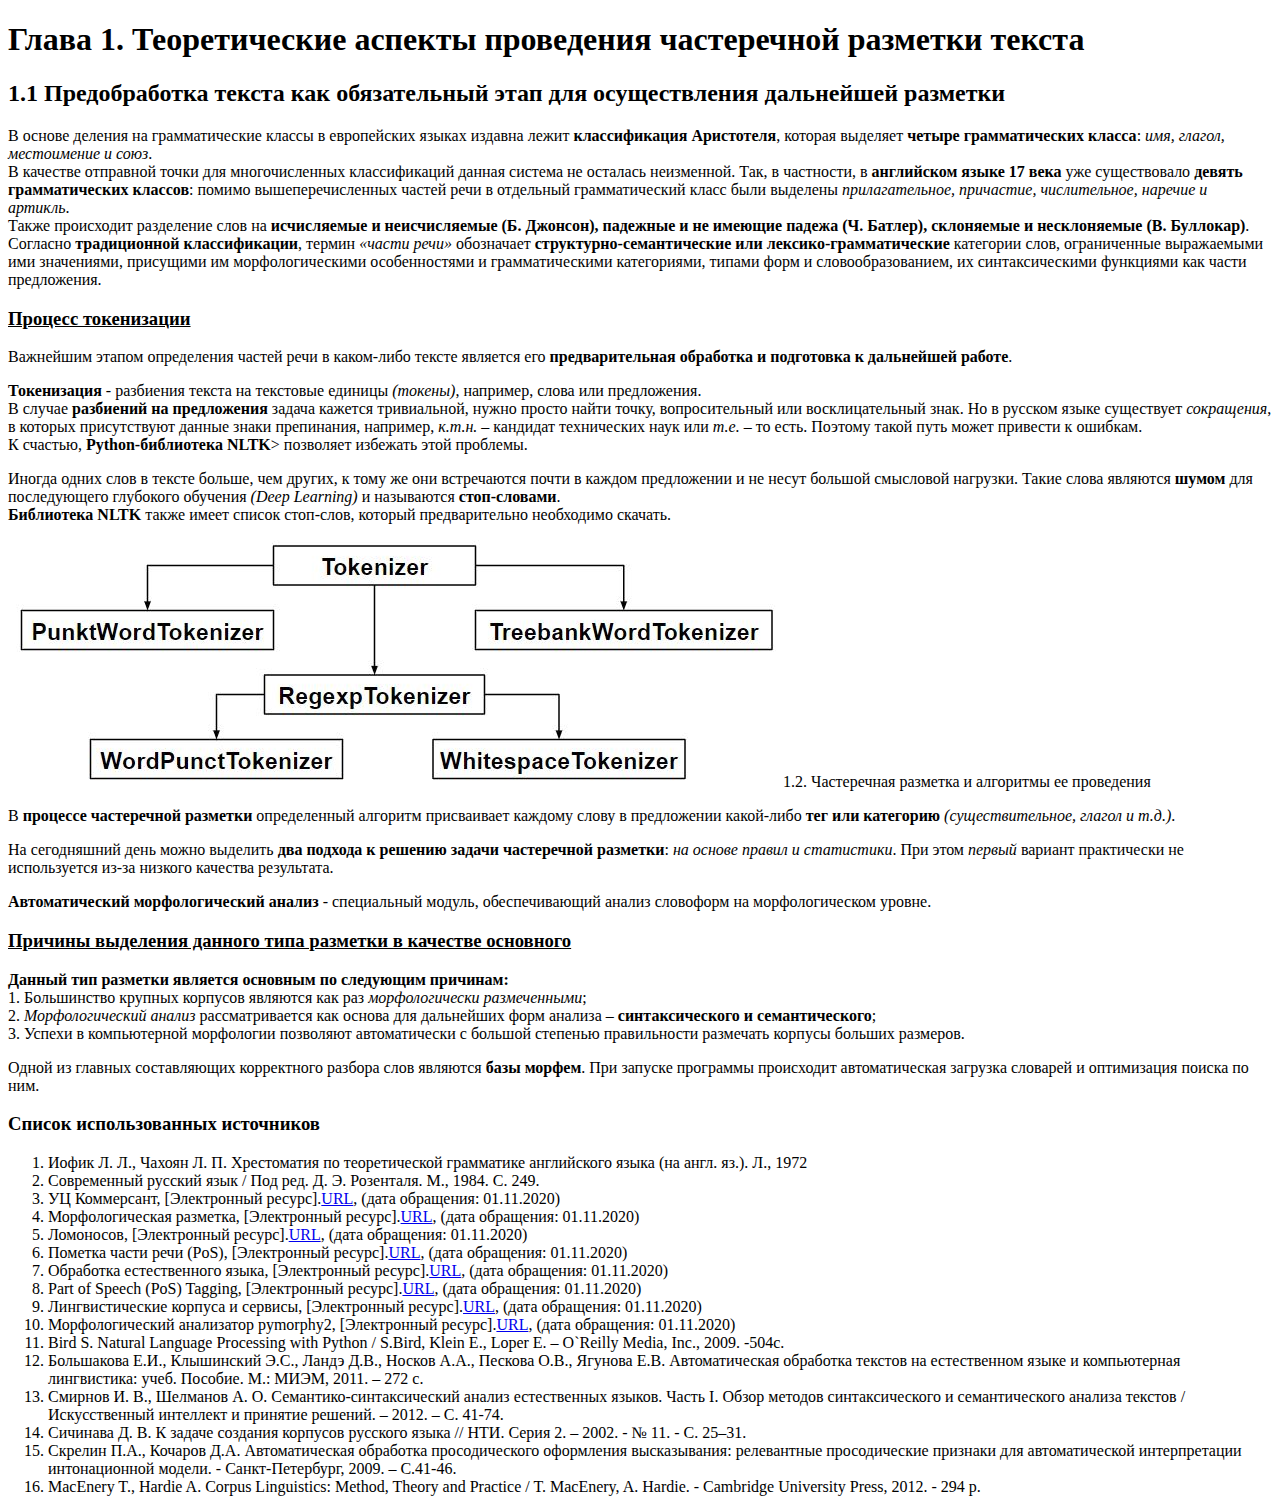
<file: Задание 1.Калинина.31а15ф.html>
<!DOCTYPE html>

<head>
    <title>Алгоритмы частеречной разметки</title>
  </head>

<body>
  <h1>Глава 1. Теоретические аспекты проведения частеречной разметки текста</h1>
  <h2>1.1	Предобработка текста как обязательный этап для осуществления дальнейшей разметки</h2>
  <p>В основе деления на грамматические классы в европейских языках издавна лежит <strong>классификация Аристотеля</strong>, которая выделяет <strong>четыре грамматических класса</strong>: <em>имя, глагол, местоимение и союз</em>.<br>
  В качестве отправной точки для многочисленных классификаций данная система не осталась неизменной. Так, в частности, в <strong>английском языке 17 века</strong> уже существовало <strong>девять грамматических классов</strong>: помимо вышеперечисленных частей речи в отдельный грамматический класс были выделены <em>прилагательное, причастие, числительное, наречие и артикль</em>.<br>
  Также происходит разделение слов на <strong>исчисляемые и неисчисляемые <b>(Б. Джонсон)</b>, падежные и не имеющие падежа <b>(Ч. Батлер)</b>, склоняемые и несклоняемые <b>(В. Буллокар)</b></strong>.<br>
  Согласно <strong>традиционной классификации</strong>, термин <em>«части речи»</em> обозначает <strong>структурно-семантические или лексико-грамматические</strong> категории слов, ограниченные выражаемыми ими значениями, присущими им морфологическими особенностями и грамматическими категориями, типами форм и словообразованием, их синтаксическими функциями как части предложения.</p>

  <h3><u>Процесс токенизации</u></h3>
  <p>Важнейшим этапом определения частей речи в каком-либо тексте является его <strong>предварительная обработка и подготовка к дальнейшей работе</strong>.</p>
  <p><strong>Токенизация</strong> - разбиения текста на текстовые единицы <em>(токены)</em>, например, слова или предложения.<br>
  В случае <strong>разбиений на предложения</strong> задача кажется тривиальной, нужно просто найти точку, вопросительный или восклицательный знак. Но в русском языке существует <em>сокращения</em>, в которых присутствуют данные знаки препинания, например, <em>к.т.н.</em> – кандидат технических наук или <em>т.е.</em> – то есть. Поэтому такой путь может привести к ошибкам.<br> К счастью, <strong>Python-библиотека NLTK</strong>> позволяет избежать этой проблемы.</p>
  <p>Иногда одних слов в тексте больше, чем других, к тому же они встречаются почти в каждом предложении и не несут большой смысловой нагрузки. Такие слова являются <strong>шумом</strong> для последующего глубокого обучения <em>(Deep Learning)</em> и называются <strong>стоп-словами</strong>.<br>
    <strong>Библиотека NLTK</strong> также имеет список стоп-слов, который предварительно необходимо скачать.</p>
  <img src="Токенизация текста.jpg"
  <h2>1.2. Частеречная разметка и алгоритмы ее проведения</h2>
  <p>В <strong>процессе частеречной разметки</strong> определенный алгоритм присваивает каждому слову в предложении какой-либо <strong>тег или категорию</strong> <em>(существительное, глагол и т.д.)</em>.</p>
  <p>На сегодняшний день можно выделить <strong>два подхода к решению задачи частеречной разметки</strong>: <em>на основе правил и статистики</em>. При этом <em>первый</em> вариант практически не используется из-за низкого качества результата.</p>
  <p><strong>Автоматический морфологический анализ</strong> - специальный модуль, обеспечивающий анализ словоформ на морфологическом уровне.</p>

  <h3><u>Причины выделения данного типа разметки в качестве основного</u></h3>
  <p><b>Данный тип разметки является основным по следующим причинам:</b><br>
  1.	Большинство крупных корпусов являются как раз <em>морфологически размеченными</em>;<br>
  2.	<em>Морфологический анализ</em> рассматривается как основа для дальнейших форм анализа – <strong>синтаксического и семантического</strong>;<br>
  3.	Успехи в компьютерной морфологии позволяют автоматически с большой степенью правильности размечать корпусы больших размеров.</p>
  <p>Одной из главных составляющих корректного разбора слов являются <strong>базы морфем</strong>. При запуске программы происходит автоматическая загрузка словарей и оптимизация поиска по ним.</p>

  <h3>Список использованных источников</h3>
  <ol>
  <li>Иофик Л. Л., Чахоян Л. П. Хрестоматия по теоретической грамматике английского языка (на англ. яз.). Л., 1972</li>
  <li>Современный русский язык / Под ред. Д. Э. Розенталя. М., 1984. С. 249.</li>
  <li>УЦ Коммерсант, [Электронный ресурс].<a href="https://python-school.ru/nlp-text-preprocessing/">URL</a>, (дата обращения: 01.11.2020)</li>
  <li>Морфологическая разметка, [Электронный ресурс].<a href="https://poisk-ru.ru/s36452t7.html">URL</a>, (дата обращения: 01.11.2020)</li>
  <li>Ломоносов, [Электронный ресурс].<a href="http://lomonosov-fund.ru/enc/ru/encyclopedia:0127430">URL</a>, (дата обращения: 01.11.2020)</li>
  <li>Пометка части речи (PoS), [Электронный ресурс].<a href="https://ru.itbrain.online/tutorial/natural_language_processing/natural_language_processing_part_of_speech_tagging/">URL</a>, (дата обращения: 01.11.2020)</li>
  <li>Обработка естественного языка, [Электронный ресурс].<a href="https://coderlessons.com/tutorials/akademicheskii/obrabotka-estestvennogo-iazyka/pometka-chasti-rechi-pos">URL</a>, (дата обращения: 01.11.2020)</li>
  <li>Part of Speech (PoS) Tagging, [Электронный ресурс].<a href="https://www.tutorialspoint.com/natural_language_processing/natural_language_processing_part_of_speech_tagging.htm">URL</a>, (дата обращения: 01.11.2020)</li>
  <li>Лингвистические корпуса и сервисы, [Электронный ресурс].<a href="http://web-corpora.net/wsgi/mystemplus.wsgi/mystemplus/">URL</a>, (дата обращения: 01.11.2020)</li>
  <li>Морфологический анализатор pymorphy2, [Электронный ресурс].<a href="https://pymorphy2.readthedocs.io/en/0.2/user/index.html">URL</a>, (дата обращения: 01.11.2020)</li>
  <li>Bird S. Natural Language Processing with Python / S.Bird, Klein E., Loper E. – O`Reilly Media, Inc., 2009. -504с.</li>
  <li>Большакова Е.И., Клышинский Э.С., Ландэ Д.В., Носков А.А., Пескова О.В., Ягунова Е.В. Автоматическая обработка текстов на естественном языке и компьютерная лингвистика: учеб. Пособие. М.: МИЭМ, 2011. – 272 с.</li>
  <li>Смирнов И. В., Шелманов А. О. Семантико-синтаксический анализ естественных языков. Часть I. Обзор методов синтаксического и семантического анализа текстов / Искусственный интеллект и принятие решений. – 2012. – С. 41-74.</li>
  <li>Сичинава Д. В. К задаче создания корпусов русского языка // НТИ. Серия 2. – 2002. - № 11. - С. 25–31.</li>
  <li>Скрелин П.А., Кочаров Д.А. Автоматическая обработка просодического оформления высказывания: релевантные просодические признаки для автоматической интерпретации интонационной модели. - Санкт-Петербург, 2009. – С.41-46.</li>
  <li>MacEnery T., Hardie A. Corpus Linguistics: Method, Theory and Practice / T. MacEnery, A. Hardie. - Cambridge University Press, 2012. - 294 p.</li>
  </ol>
  </body>
</html>
</file>
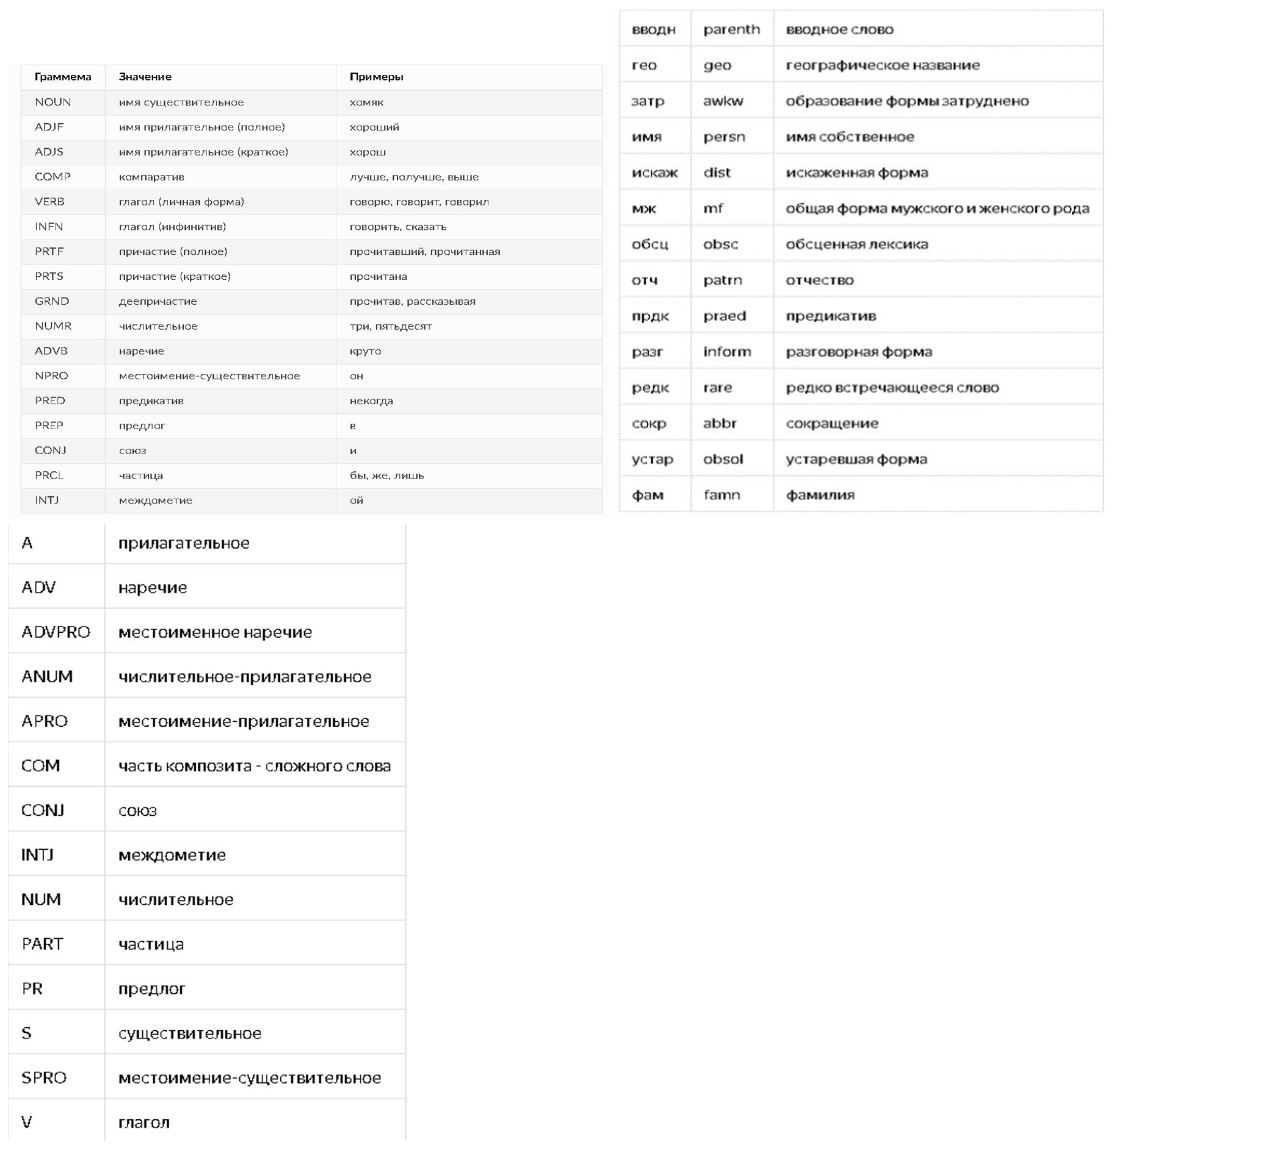
<file: Наборы тегов.html>
<!DOCTYPE html>

<head>
    <title>Наборы тегов</title>
  </head>

<body>
<img src="Рисунок1.jpg" width="600" alt="Набор тегов Pymorphy2">
<img src="Рисунок2.jpg" width="500" alt="Набор тегов Mystem">
<img src="Рисунок3.jpg" width="400" alt="Набор тегов Mystem">
  </body>
</html>
</file>
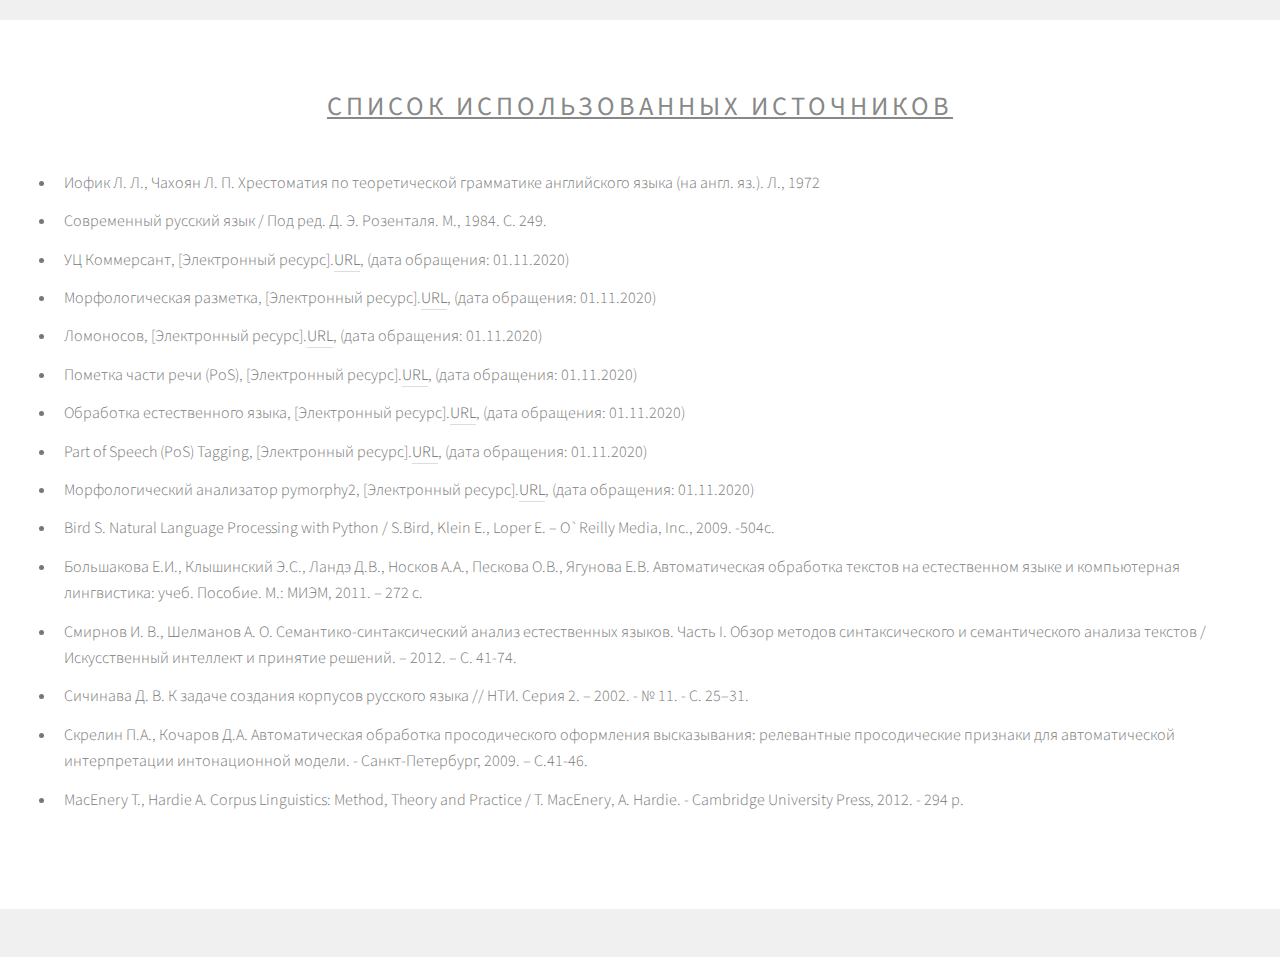
<file: Список использованных источников.html>
<!DOCTYPE HTML>
<!--
	Strongly Typed by HTML5 UP
	html5up.net | @ajlkn
	Free for personal and commercial use under the CCA 3.0 license (html5up.net/license)
-->
<html>
	<head>
		<h3 id = "reference"></h3>
		<title>Алгоритмы частеречной разметки</title>
		<meta charset="utf-8" />
		<meta name="viewport" content="width=device-width, initial-scale=1, user-scalable=no" />
		<link rel="stylesheet" href="assets/css/main.css" />
	</head>
	<body class="no-sidebar is-preload">
		<div id="page-wrapper">


						<!-- Nav -->
							<nav id="nav">
								<ul>
									<li><a class="icon solid fa-cog" href="Наборы тегов.html"><span>Наборы тегов</span></a></li>
									</ul>
							</nav>

					</div>
				</section>

			<!-- Main -->
				<section id="main">

						<div class="container">
						<div id="content">

					<!-- Post -->
						<article class="box post">
							<header>
								<h2><u>Список использованных источников</u></h2>
							</header>
							<ul>
						  <li>Иофик Л. Л., Чахоян Л. П. Хрестоматия по теоретической грамматике английского языка (на англ. яз.). Л., 1972</li>
						  <li>Современный русский язык / Под ред. Д. Э. Розенталя. М., 1984. С. 249.</li>
						  <li>УЦ Коммерсант, [Электронный ресурс].<a href="https://python-school.ru/nlp-text-preprocessing/">URL</a>, (дата обращения: 01.11.2020)</li>
						  <li>Морфологическая разметка, [Электронный ресурс].<a href="https://poisk-ru.ru/s36452t7.html">URL</a>, (дата обращения: 01.11.2020)</li>
						  <li>Ломоносов, [Электронный ресурс].<a href="http://lomonosov-fund.ru/enc/ru/encyclopedia:0127430">URL</a>, (дата обращения: 01.11.2020)</li>
						  <li>Пометка части речи (PoS), [Электронный ресурс].<a href="https://ru.itbrain.online/tutorial/natural_language_processing/natural_language_processing_part_of_speech_tagging/">URL</a>, (дата обращения: 01.11.2020)</li>
						  <li>Обработка естественного языка, [Электронный ресурс].<a href="https://coderlessons.com/tutorials/akademicheskii/obrabotka-estestvennogo-iazyka/pometka-chasti-rechi-pos">URL</a>, (дата обращения: 01.11.2020)</li>
						  <li>Part of Speech (PoS) Tagging, [Электронный ресурс].<a href="https://www.tutorialspoint.com/natural_language_processing/natural_language_processing_part_of_speech_tagging.htm">URL</a>, (дата обращения: 01.11.2020)</li>
						  <li>Морфологический анализатор pymorphy2, [Электронный ресурс].<a href="https://pymorphy2.readthedocs.io/en/0.2/user/index.html">URL</a>, (дата обращения: 01.11.2020)</li>
						  <li>Bird S. Natural Language Processing with Python / S.Bird, Klein E., Loper E. – O`Reilly Media, Inc., 2009. -504с.</li>
						  <li>Большакова Е.И., Клышинский Э.С., Ландэ Д.В., Носков А.А., Пескова О.В., Ягунова Е.В. Автоматическая обработка текстов на естественном языке и компьютерная лингвистика: учеб. Пособие. М.: МИЭМ, 2011. – 272 с.</li>
						  <li>Смирнов И. В., Шелманов А. О. Семантико-синтаксический анализ естественных языков. Часть I. Обзор методов синтаксического и семантического анализа текстов / Искусственный интеллект и принятие решений. – 2012. – С. 41-74.</li>
						  <li>Сичинава Д. В. К задаче создания корпусов русского языка // НТИ. Серия 2. – 2002. - № 11. - С. 25–31.</li>
						  <li>Скрелин П.А., Кочаров Д.А. Автоматическая обработка просодического оформления высказывания: релевантные просодические признаки для автоматической интерпретации интонационной модели. - Санкт-Петербург, 2009. – С.41-46.</li>
						  <li>MacEnery T., Hardie A. Corpus Linguistics: Method, Theory and Practice / T. MacEnery, A. Hardie. - Cambridge University Press, 2012. - 294 p.</li>
							</ul>
							</p>
						 </article>

				</div>
			</div>
		</section>

		<!-- Scripts -->
			<script src="assets/js/jquery.min.js"></script>
			<script src="assets/js/jquery.dropotron.min.js"></script>
			<script src="assets/js/browser.min.js"></script>
			<script src="assets/js/breakpoints.min.js"></script>
			<script src="assets/js/util.js"></script>
			<script src="assets/js/main.js"></script>

	</body>
</html>
</file>
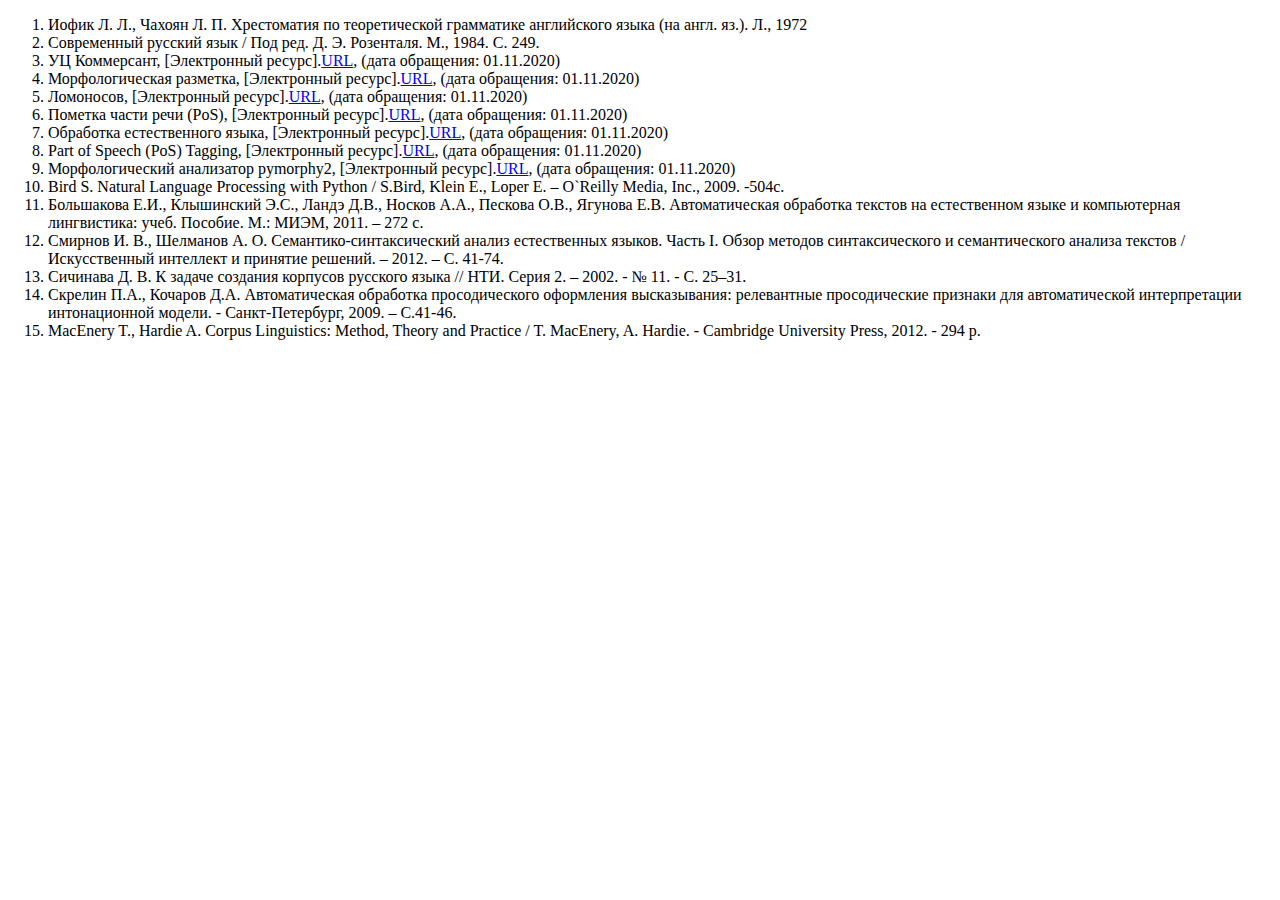
<file: Список использованных источников1.html>
<!DOCTYPE html>

<head>
    <title>Список использованных источников</title>
  </head>

<body>
  <ol>
  <li>Иофик Л. Л., Чахоян Л. П. Хрестоматия по теоретической грамматике английского языка (на англ. яз.). Л., 1972</li>
  <li>Современный русский язык / Под ред. Д. Э. Розенталя. М., 1984. С. 249.</li>
  <li>УЦ Коммерсант, [Электронный ресурс].<a href="https://python-school.ru/nlp-text-preprocessing/">URL</a>, (дата обращения: 01.11.2020)</li>
  <li>Морфологическая разметка, [Электронный ресурс].<a href="https://poisk-ru.ru/s36452t7.html">URL</a>, (дата обращения: 01.11.2020)</li>
  <li>Ломоносов, [Электронный ресурс].<a href="http://lomonosov-fund.ru/enc/ru/encyclopedia:0127430">URL</a>, (дата обращения: 01.11.2020)</li>
  <li>Пометка части речи (PoS), [Электронный ресурс].<a href="https://ru.itbrain.online/tutorial/natural_language_processing/natural_language_processing_part_of_speech_tagging/">URL</a>, (дата обращения: 01.11.2020)</li>
  <li>Обработка естественного языка, [Электронный ресурс].<a href="https://coderlessons.com/tutorials/akademicheskii/obrabotka-estestvennogo-iazyka/pometka-chasti-rechi-pos">URL</a>, (дата обращения: 01.11.2020)</li>
  <li>Part of Speech (PoS) Tagging, [Электронный ресурс].<a href="https://www.tutorialspoint.com/natural_language_processing/natural_language_processing_part_of_speech_tagging.htm">URL</a>, (дата обращения: 01.11.2020)</li>
  <li>Морфологический анализатор pymorphy2, [Электронный ресурс].<a href="https://pymorphy2.readthedocs.io/en/0.2/user/index.html">URL</a>, (дата обращения: 01.11.2020)</li>
  <li>Bird S. Natural Language Processing with Python / S.Bird, Klein E., Loper E. – O`Reilly Media, Inc., 2009. -504с.</li>
  <li>Большакова Е.И., Клышинский Э.С., Ландэ Д.В., Носков А.А., Пескова О.В., Ягунова Е.В. Автоматическая обработка текстов на естественном языке и компьютерная лингвистика: учеб. Пособие. М.: МИЭМ, 2011. – 272 с.</li>
  <li>Смирнов И. В., Шелманов А. О. Семантико-синтаксический анализ естественных языков. Часть I. Обзор методов синтаксического и семантического анализа текстов / Искусственный интеллект и принятие решений. – 2012. – С. 41-74.</li>
  <li>Сичинава Д. В. К задаче создания корпусов русского языка // НТИ. Серия 2. – 2002. - № 11. - С. 25–31.</li>
  <li>Скрелин П.А., Кочаров Д.А. Автоматическая обработка просодического оформления высказывания: релевантные просодические признаки для автоматической интерпретации интонационной модели. - Санкт-Петербург, 2009. – С.41-46.</li>
  <li>MacEnery T., Hardie A. Corpus Linguistics: Method, Theory and Practice / T. MacEnery, A. Hardie. - Cambridge University Press, 2012. - 294 p.</li>
  </ol>
</body>
</html>
</file>
<file: assets/css/main.css>
@import url("fontawesome-all.min.css");
@import url("https://fonts.googleapis.com/css?family=Source+Sans+Pro:300,400,600|Arvo:700");

/*
	Strongly Typed by HTML5 UP
	html5up.net | @ajlkn
	Free for personal and commercial use under the CCA 3.0 license (html5up.net/license)
*/

html, body, div, span, applet, object,
iframe, h1, h2, h3, h4, h5, h6, p, blockquote,
pre, a, abbr, acronym, address, big, cite,
code, del, dfn, em, img, ins, kbd, q, s, samp,
small, strike, strong, sub, sup, tt, var, b,
u, i, center, dl, dt, dd, ol, ul, li, fieldset,
form, label, legend, table, caption, tbody,
tfoot, thead, tr, th, td, article, aside,
canvas, details, embed, figure, figcaption,
footer, header, hgroup, menu, nav, output, ruby,
section, summary, time, mark, audio, video {
	margin: 0;
	padding: 0;
	border: 0;
	font-size: 100%;
	font: inherit;
	vertical-align: baseline;}

article, aside, details, figcaption, figure,
footer, header, hgroup, menu, nav, section {
	display: block;}

body {
	line-height: 1;
}

ol, ul {
	list-style: none;
}

blockquote, q {
	quotes: none;
}

	blockquote:before, blockquote:after, q:before, q:after {
		content: '';
		content: none;
	}

table {
	border-collapse: collapse;
	border-spacing: 0;
}

body {
	-webkit-text-size-adjust: none;
}

mark {
	background-color: transparent;
	color: inherit;
}

input::-moz-focus-inner {
	border: 0;
	padding: 0;
}

input, select, textarea {
	-moz-appearance: none;
	-webkit-appearance: none;
	-ms-appearance: none;
	appearance: none;
}

/* Basic */

	html {
		box-sizing: border-box;
	}

	*, *:before, *:after {
		box-sizing: inherit;
	}

	body {
		background: #f0f0f0;
	}

		body.is-preload *, body.is-preload *:before, body.is-preload *:after {
			-moz-animation: none !important;
			-webkit-animation: none !important;
			-ms-animation: none !important;
			animation: none !important;
			-moz-transition: none !important;
			-webkit-transition: none !important;
			-ms-transition: none !important;
			transition: none !important;
		}

	body, input, textarea, select {
		font-family: 'Source Sans Pro';
		font-weight: 300;
		color: #777;
		line-height: 1.65em;
		font-size: 15pt;
	}

	h1, h2, h3, h4, h5, h6 {
		font-weight: 600;
		text-transform: uppercase;
		color: #888;
	}

	h1 a, h2 a, h3 a, h4 a, h5 a, h6 a {
		color: inherit;
		text-decoration: none;
		border: 0;
	}

	h2 {
		font-size: 1.65em;
		font-weight: 400;
		letter-spacing: 4px;
		margin: 0 0 1.5em 0;
		line-height: 1.75em;
	}

	h3 {
		font-size: 1em;
		letter-spacing: 2px;
		margin: 0 0 1.25em 0;
	}

	a {
		-moz-transition: color 0.25s ease-in-out, border-bottom-color 0.25s ease-in-out;
		-webkit-transition: color 0.25s ease-in-out, border-bottom-color 0.25s ease-in-out;
		-ms-transition: color 0.25s ease-in-out, border-bottom-color 0.25s ease-in-out;
		transition: color 0.25s ease-in-out, border-bottom-color 0.25s ease-in-out;
		color: #666;
		text-decoration: none;
		border-bottom: solid 1px #ddd;
	}

		a strong {
			-moz-transition: color 0.25s ease-in-out, border-bottom-color 0.25s ease-in-out;
			-webkit-transition: color 0.25s ease-in-out, border-bottom-color 0.25s ease-in-out;
			-ms-transition: color 0.25s ease-in-out, border-bottom-color 0.25s ease-in-out;
			transition: color 0.25s ease-in-out, border-bottom-color 0.25s ease-in-out;
		}

		a:hover {
			color: #ed786a;
			border-bottom-color: rgba(255, 255, 255, 0);
		}

			a:hover strong {
				color: #ed786a;
			}

	strong, b {
		font-weight: 600;
		color: #666;
	}

	em, i {
		font-style: italic;
	}

	sub {
		position: relative;
		top: 0.5em;
		font-size: 0.8em;
	}

	sup {
		position: relative;
		top: -0.5em;
		font-size: 0.8em;
	}

	hr {
		border: 0;
		border-top: solid 1px #ddd;
	}

	blockquote {
		border-left: solid 0.5em #ddd;
		padding: 1em 0 1em 2em;
		font-style: italic;
	}

	p {
		text-align: justify;
		margin-bottom: 2em;
	}

	ul, ol, dl, table, blockquote {
		margin-bottom: 2em;
	}

	br.clear {
		clear: both;
	}

/* Container */

	.container {
		margin: 0 auto;
		max-width: 100%;
		width: 70em;
	}

		@media screen and (max-width: 1680px) {

			.container {
				width: 68em;
			}

		}

		@media screen and (max-width: 1280px) {

			.container {
				width: calc(100% - 80px);
			}

		}

		@media screen and (max-width: 980px) {

			.container {
				width: calc(100% - 100px);
			}

		}

		@media screen and (max-width: 736px) {

			.container {
				width: calc(100% - 40px);
			}

		}

/* Row */

	.row {
		display: flex;
		flex-wrap: wrap;
		box-sizing: border-box;
		align-items: stretch;
	}

		.row > * {
			box-sizing: border-box;
		}

		.row.gtr-uniform > * > :last-child {
			margin-bottom: 0;
		}

		.row.aln-left {
			justify-content: flex-start;
		}

		.row.aln-center {
			justify-content: center;
		}

		.row.aln-right {
			justify-content: flex-end;
		}

		.row.aln-top {
			align-items: flex-start;
		}

		.row.aln-middle {
			align-items: center;
		}

		.row.aln-bottom {
			align-items: flex-end;
		}

		.row > .imp {
			order: -1;
		}

		.row > .col-1 {
			width: 8.33333%;
		}

		.row > .off-1 {
			margin-left: 8.33333%;
		}

		.row > .col-2 {
			width: 16.66667%;
		}

		.row > .off-2 {
			margin-left: 16.66667%;
		}

		.row > .col-3 {
			width: 25%;
		}

		.row > .off-3 {
			margin-left: 25%;
		}

		.row > .col-4 {
			width: 33.33333%;
		}

		.row > .off-4 {
			margin-left: 33.33333%;
		}

		.row > .col-5 {
			width: 41.66667%;
		}

		.row > .off-5 {
			margin-left: 41.66667%;
		}

		.row > .col-6 {
			width: 50%;
		}

		.row > .off-6 {
			margin-left: 50%;
		}

		.row > .col-7 {
			width: 58.33333%;
		}

		.row > .off-7 {
			margin-left: 58.33333%;
		}

		.row > .col-8 {
			width: 66.66667%;
		}

		.row > .off-8 {
			margin-left: 66.66667%;
		}

		.row > .col-9 {
			width: 75%;
		}

		.row > .off-9 {
			margin-left: 75%;
		}

		.row > .col-10 {
			width: 83.33333%;
		}

		.row > .off-10 {
			margin-left: 83.33333%;
		}

		.row > .col-11 {
			width: 91.66667%;
		}

		.row > .off-11 {
			margin-left: 91.66667%;
		}

		.row > .col-12 {
			width: 100%;
		}

		.row > .off-12 {
			margin-left: 100%;
		}

		.row.gtr-0 {
			margin-top: 0px;
			margin-left: 0px;
		}

			.row.gtr-0 > * {
				padding: 0px 0 0 0px;
			}

			.row.gtr-0.gtr-uniform {
				margin-top: 0px;
			}

				.row.gtr-0.gtr-uniform > * {
					padding-top: 0px;
				}

		.row.gtr-25 {
			margin-top: -12.5px;
			margin-left: -12.5px;
		}

			.row.gtr-25 > * {
				padding: 12.5px 0 0 12.5px;
			}

			.row.gtr-25.gtr-uniform {
				margin-top: -12.5px;
			}

				.row.gtr-25.gtr-uniform > * {
					padding-top: 12.5px;
				}

		.row.gtr-50 {
			margin-top: -25px;
			margin-left: -25px;
		}

			.row.gtr-50 > * {
				padding: 25px 0 0 25px;
			}

			.row.gtr-50.gtr-uniform {
				margin-top: -25px;
			}

				.row.gtr-50.gtr-uniform > * {
					padding-top: 25px;
				}

		.row {
			margin-top: -50px;
			margin-left: -50px;
		}

			.row > * {
				padding: 50px 0 0 50px;
			}

			.row.gtr-uniform {
				margin-top: -50px;
			}

				.row.gtr-uniform > * {
					padding-top: 50px;
				}

		.row.gtr-150 {
			margin-top: -75px;
			margin-left: -75px;
		}

			.row.gtr-150 > * {
				padding: 75px 0 0 75px;
			}

			.row.gtr-150.gtr-uniform {
				margin-top: -75px;
			}

				.row.gtr-150.gtr-uniform > * {
					padding-top: 75px;
				}

		.row.gtr-200 {
			margin-top: -100px;
			margin-left: -100px;
		}

			.row.gtr-200 > * {
				padding: 100px 0 0 100px;
			}

			.row.gtr-200.gtr-uniform {
				margin-top: -100px;
			}

				.row.gtr-200.gtr-uniform > * {
					padding-top: 100px;
				}

		@media screen and (max-width: 1680px) {

			.row {
				display: flex;
				flex-wrap: wrap;
				box-sizing: border-box;
				align-items: stretch;
			}

				.row > * {
					box-sizing: border-box;
				}

				.row.gtr-uniform > * > :last-child {
					margin-bottom: 0;
				}

				.row.aln-left {
					justify-content: flex-start;
				}

				.row.aln-center {
					justify-content: center;
				}

				.row.aln-right {
					justify-content: flex-end;
				}

				.row.aln-top {
					align-items: flex-start;
				}

				.row.aln-middle {
					align-items: center;
				}

				.row.aln-bottom {
					align-items: flex-end;
				}

				.row > .imp-xlarge {
					order: -1;
				}

				.row > .col-1-xlarge {
					width: 8.33333%;
				}

				.row > .off-1-xlarge {
					margin-left: 8.33333%;
				}

				.row > .col-2-xlarge {
					width: 16.66667%;
				}

				.row > .off-2-xlarge {
					margin-left: 16.66667%;
				}

				.row > .col-3-xlarge {
					width: 25%;
				}

				.row > .off-3-xlarge {
					margin-left: 25%;
				}

				.row > .col-4-xlarge {
					width: 33.33333%;
				}

				.row > .off-4-xlarge {
					margin-left: 33.33333%;
				}

				.row > .col-5-xlarge {
					width: 41.66667%;
				}

				.row > .off-5-xlarge {
					margin-left: 41.66667%;
				}

				.row > .col-6-xlarge {
					width: 50%;
				}

				.row > .off-6-xlarge {
					margin-left: 50%;
				}

				.row > .col-7-xlarge {
					width: 58.33333%;
				}

				.row > .off-7-xlarge {
					margin-left: 58.33333%;
				}

				.row > .col-8-xlarge {
					width: 66.66667%;
				}

				.row > .off-8-xlarge {
					margin-left: 66.66667%;
				}

				.row > .col-9-xlarge {
					width: 75%;
				}

				.row > .off-9-xlarge {
					margin-left: 75%;
				}

				.row > .col-10-xlarge {
					width: 83.33333%;
				}

				.row > .off-10-xlarge {
					margin-left: 83.33333%;
				}

				.row > .col-11-xlarge {
					width: 91.66667%;
				}

				.row > .off-11-xlarge {
					margin-left: 91.66667%;
				}

				.row > .col-12-xlarge {
					width: 100%;
				}

				.row > .off-12-xlarge {
					margin-left: 100%;
				}

				.row.gtr-0 {
					margin-top: 0px;
					margin-left: 0px;
				}

					.row.gtr-0 > * {
						padding: 0px 0 0 0px;
					}

					.row.gtr-0.gtr-uniform {
						margin-top: 0px;
					}

						.row.gtr-0.gtr-uniform > * {
							padding-top: 0px;
						}

				.row.gtr-25 {
					margin-top: -12.5px;
					margin-left: -12.5px;
				}

					.row.gtr-25 > * {
						padding: 12.5px 0 0 12.5px;
					}

					.row.gtr-25.gtr-uniform {
						margin-top: -12.5px;
					}

						.row.gtr-25.gtr-uniform > * {
							padding-top: 12.5px;
						}

				.row.gtr-50 {
					margin-top: -25px;
					margin-left: -25px;
				}

					.row.gtr-50 > * {
						padding: 25px 0 0 25px;
					}

					.row.gtr-50.gtr-uniform {
						margin-top: -25px;
					}

						.row.gtr-50.gtr-uniform > * {
							padding-top: 25px;
						}

				.row {
					margin-top: -50px;
					margin-left: -50px;
				}

					.row > * {
						padding: 50px 0 0 50px;
					}

					.row.gtr-uniform {
						margin-top: -50px;
					}

						.row.gtr-uniform > * {
							padding-top: 50px;
						}

				.row.gtr-150 {
					margin-top: -75px;
					margin-left: -75px;
				}

					.row.gtr-150 > * {
						padding: 75px 0 0 75px;
					}

					.row.gtr-150.gtr-uniform {
						margin-top: -75px;
					}

						.row.gtr-150.gtr-uniform > * {
							padding-top: 75px;
						}

				.row.gtr-200 {
					margin-top: -100px;
					margin-left: -100px;
				}

					.row.gtr-200 > * {
						padding: 100px 0 0 100px;
					}

					.row.gtr-200.gtr-uniform {
						margin-top: -100px;
					}

						.row.gtr-200.gtr-uniform > * {
							padding-top: 100px;
						}

		}

		@media screen and (max-width: 1280px) {

			.row {
				display: flex;
				flex-wrap: wrap;
				box-sizing: border-box;
				align-items: stretch;
			}

				.row > * {
					box-sizing: border-box;
				}

				.row.gtr-uniform > * > :last-child {
					margin-bottom: 0;
				}

				.row.aln-left {
					justify-content: flex-start;
				}

				.row.aln-center {
					justify-content: center;
				}

				.row.aln-right {
					justify-content: flex-end;
				}

				.row.aln-top {
					align-items: flex-start;
				}

				.row.aln-middle {
					align-items: center;
				}

				.row.aln-bottom {
					align-items: flex-end;
				}

				.row > .imp-large {
					order: -1;
				}

				.row > .col-1-large {
					width: 8.33333%;
				}

				.row > .off-1-large {
					margin-left: 8.33333%;
				}

				.row > .col-2-large {
					width: 16.66667%;
				}

				.row > .off-2-large {
					margin-left: 16.66667%;
				}

				.row > .col-3-large {
					width: 25%;
				}

				.row > .off-3-large {
					margin-left: 25%;
				}

				.row > .col-4-large {
					width: 33.33333%;
				}

				.row > .off-4-large {
					margin-left: 33.33333%;
				}

				.row > .col-5-large {
					width: 41.66667%;
				}

				.row > .off-5-large {
					margin-left: 41.66667%;
				}

				.row > .col-6-large {
					width: 50%;
				}

				.row > .off-6-large {
					margin-left: 50%;
				}

				.row > .col-7-large {
					width: 58.33333%;
				}

				.row > .off-7-large {
					margin-left: 58.33333%;
				}

				.row > .col-8-large {
					width: 66.66667%;
				}

				.row > .off-8-large {
					margin-left: 66.66667%;
				}

				.row > .col-9-large {
					width: 75%;
				}

				.row > .off-9-large {
					margin-left: 75%;
				}

				.row > .col-10-large {
					width: 83.33333%;
				}

				.row > .off-10-large {
					margin-left: 83.33333%;
				}

				.row > .col-11-large {
					width: 91.66667%;
				}

				.row > .off-11-large {
					margin-left: 91.66667%;
				}

				.row > .col-12-large {
					width: 100%;
				}

				.row > .off-12-large {
					margin-left: 100%;
				}

				.row.gtr-0 {
					margin-top: 0px;
					margin-left: 0px;
				}

					.row.gtr-0 > * {
						padding: 0px 0 0 0px;
					}

					.row.gtr-0.gtr-uniform {
						margin-top: 0px;
					}

						.row.gtr-0.gtr-uniform > * {
							padding-top: 0px;
						}

				.row.gtr-25 {
					margin-top: -10px;
					margin-left: -10px;
				}

					.row.gtr-25 > * {
						padding: 10px 0 0 10px;
					}

					.row.gtr-25.gtr-uniform {
						margin-top: -10px;
					}

						.row.gtr-25.gtr-uniform > * {
							padding-top: 10px;
						}

				.row.gtr-50 {
					margin-top: -20px;
					margin-left: -20px;
				}

					.row.gtr-50 > * {
						padding: 20px 0 0 20px;
					}

					.row.gtr-50.gtr-uniform {
						margin-top: -20px;
					}

						.row.gtr-50.gtr-uniform > * {
							padding-top: 20px;
						}

				.row {
					margin-top: -40px;
					margin-left: -40px;
				}

					.row > * {
						padding: 40px 0 0 40px;
					}

					.row.gtr-uniform {
						margin-top: -40px;
					}

						.row.gtr-uniform > * {
							padding-top: 40px;
						}

				.row.gtr-150 {
					margin-top: -60px;
					margin-left: -60px;
				}

					.row.gtr-150 > * {
						padding: 60px 0 0 60px;
					}

					.row.gtr-150.gtr-uniform {
						margin-top: -60px;
					}

						.row.gtr-150.gtr-uniform > * {
							padding-top: 60px;
						}

				.row.gtr-200 {
					margin-top: -80px;
					margin-left: -80px;
				}

					.row.gtr-200 > * {
						padding: 80px 0 0 80px;
					}

					.row.gtr-200.gtr-uniform {
						margin-top: -80px;
					}

						.row.gtr-200.gtr-uniform > * {
							padding-top: 80px;
						}

		}

		@media screen and (max-width: 980px) {

			.row {
				display: flex;
				flex-wrap: wrap;
				box-sizing: border-box;
				align-items: stretch;
			}

				.row > * {
					box-sizing: border-box;
				}

				.row.gtr-uniform > * > :last-child {
					margin-bottom: 0;
				}

				.row.aln-left {
					justify-content: flex-start;
				}

				.row.aln-center {
					justify-content: center;
				}

				.row.aln-right {
					justify-content: flex-end;
				}

				.row.aln-top {
					align-items: flex-start;
				}

				.row.aln-middle {
					align-items: center;
				}

				.row.aln-bottom {
					align-items: flex-end;
				}

				.row > .imp-medium {
					order: -1;
				}

				.row > .col-1-medium {
					width: 8.33333%;
				}

				.row > .off-1-medium {
					margin-left: 8.33333%;
				}

				.row > .col-2-medium {
					width: 16.66667%;
				}

				.row > .off-2-medium {
					margin-left: 16.66667%;
				}

				.row > .col-3-medium {
					width: 25%;
				}

				.row > .off-3-medium {
					margin-left: 25%;
				}

				.row > .col-4-medium {
					width: 33.33333%;
				}

				.row > .off-4-medium {
					margin-left: 33.33333%;
				}

				.row > .col-5-medium {
					width: 41.66667%;
				}

				.row > .off-5-medium {
					margin-left: 41.66667%;
				}

				.row > .col-6-medium {
					width: 50%;
				}

				.row > .off-6-medium {
					margin-left: 50%;
				}

				.row > .col-7-medium {
					width: 58.33333%;
				}

				.row > .off-7-medium {
					margin-left: 58.33333%;
				}

				.row > .col-8-medium {
					width: 66.66667%;
				}

				.row > .off-8-medium {
					margin-left: 66.66667%;
				}

				.row > .col-9-medium {
					width: 75%;
				}

				.row > .off-9-medium {
					margin-left: 75%;
				}

				.row > .col-10-medium {
					width: 83.33333%;
				}

				.row > .off-10-medium {
					margin-left: 83.33333%;
				}

				.row > .col-11-medium {
					width: 91.66667%;
				}

				.row > .off-11-medium {
					margin-left: 91.66667%;
				}

				.row > .col-12-medium {
					width: 100%;
				}

				.row > .off-12-medium {
					margin-left: 100%;
				}

				.row.gtr-0 {
					margin-top: 0px;
					margin-left: 0px;
				}

					.row.gtr-0 > * {
						padding: 0px 0 0 0px;
					}

					.row.gtr-0.gtr-uniform {
						margin-top: 0px;
					}

						.row.gtr-0.gtr-uniform > * {
							padding-top: 0px;
						}

				.row.gtr-25 {
					margin-top: -12.5px;
					margin-left: -12.5px;
				}

					.row.gtr-25 > * {
						padding: 12.5px 0 0 12.5px;
					}

					.row.gtr-25.gtr-uniform {
						margin-top: -12.5px;
					}

						.row.gtr-25.gtr-uniform > * {
							padding-top: 12.5px;
						}

				.row.gtr-50 {
					margin-top: -25px;
					margin-left: -25px;
				}

					.row.gtr-50 > * {
						padding: 25px 0 0 25px;
					}

					.row.gtr-50.gtr-uniform {
						margin-top: -25px;
					}

						.row.gtr-50.gtr-uniform > * {
							padding-top: 25px;
						}

				.row {
					margin-top: -50px;
					margin-left: -50px;
				}

					.row > * {
						padding: 50px 0 0 50px;
					}

					.row.gtr-uniform {
						margin-top: -50px;
					}

						.row.gtr-uniform > * {
							padding-top: 50px;
						}

				.row.gtr-150 {
					margin-top: -75px;
					margin-left: -75px;
				}

					.row.gtr-150 > * {
						padding: 75px 0 0 75px;
					}

					.row.gtr-150.gtr-uniform {
						margin-top: -75px;
					}

						.row.gtr-150.gtr-uniform > * {
							padding-top: 75px;
						}

				.row.gtr-200 {
					margin-top: -100px;
					margin-left: -100px;
				}

					.row.gtr-200 > * {
						padding: 100px 0 0 100px;
					}

					.row.gtr-200.gtr-uniform {
						margin-top: -100px;
					}

						.row.gtr-200.gtr-uniform > * {
							padding-top: 100px;
						}

		}

		@media screen and (max-width: 736px) {

			.row {
				display: flex;
				flex-wrap: wrap;
				box-sizing: border-box;
				align-items: stretch;
			}

				.row > * {
					box-sizing: border-box;
				}

				.row.gtr-uniform > * > :last-child {
					margin-bottom: 0;
				}

				.row.aln-left {
					justify-content: flex-start;
				}

				.row.aln-center {
					justify-content: center;
				}

				.row.aln-right {
					justify-content: flex-end;
				}

				.row.aln-top {
					align-items: flex-start;
				}

				.row.aln-middle {
					align-items: center;
				}

				.row.aln-bottom {
					align-items: flex-end;
				}

				.row > .imp-small {
					order: -1;
				}

				.row > .col-1-small {
					width: 8.33333%;
				}

				.row > .off-1-small {
					margin-left: 8.33333%;
				}

				.row > .col-2-small {
					width: 16.66667%;
				}

				.row > .off-2-small {
					margin-left: 16.66667%;
				}

				.row > .col-3-small {
					width: 25%;
				}

				.row > .off-3-small {
					margin-left: 25%;
				}

				.row > .col-4-small {
					width: 33.33333%;
				}

				.row > .off-4-small {
					margin-left: 33.33333%;
				}

				.row > .col-5-small {
					width: 41.66667%;
				}

				.row > .off-5-small {
					margin-left: 41.66667%;
				}

				.row > .col-6-small {
					width: 50%;
				}

				.row > .off-6-small {
					margin-left: 50%;
				}

				.row > .col-7-small {
					width: 58.33333%;
				}

				.row > .off-7-small {
					margin-left: 58.33333%;
				}

				.row > .col-8-small {
					width: 66.66667%;
				}

				.row > .off-8-small {
					margin-left: 66.66667%;
				}

				.row > .col-9-small {
					width: 75%;
				}

				.row > .off-9-small {
					margin-left: 75%;
				}

				.row > .col-10-small {
					width: 83.33333%;
				}

				.row > .off-10-small {
					margin-left: 83.33333%;
				}

				.row > .col-11-small {
					width: 91.66667%;
				}

				.row > .off-11-small {
					margin-left: 91.66667%;
				}

				.row > .col-12-small {
					width: 100%;
				}

				.row > .off-12-small {
					margin-left: 100%;
				}

				.row.gtr-0 {
					margin-top: 0px;
					margin-left: 0px;
				}

					.row.gtr-0 > * {
						padding: 0px 0 0 0px;
					}

					.row.gtr-0.gtr-uniform {
						margin-top: 0px;
					}

						.row.gtr-0.gtr-uniform > * {
							padding-top: 0px;
						}

				.row.gtr-25 {
					margin-top: -7.5px;
					margin-left: -7.5px;
				}

					.row.gtr-25 > * {
						padding: 7.5px 0 0 7.5px;
					}

					.row.gtr-25.gtr-uniform {
						margin-top: -7.5px;
					}

						.row.gtr-25.gtr-uniform > * {
							padding-top: 7.5px;
						}

				.row.gtr-50 {
					margin-top: -15px;
					margin-left: -15px;
				}

					.row.gtr-50 > * {
						padding: 15px 0 0 15px;
					}

					.row.gtr-50.gtr-uniform {
						margin-top: -15px;
					}

						.row.gtr-50.gtr-uniform > * {
							padding-top: 15px;
						}

				.row {
					margin-top: -30px;
					margin-left: -30px;
				}

					.row > * {
						padding: 30px 0 0 30px;
					}

					.row.gtr-uniform {
						margin-top: -30px;
					}

						.row.gtr-uniform > * {
							padding-top: 30px;
						}

				.row.gtr-150 {
					margin-top: -45px;
					margin-left: -45px;
				}

					.row.gtr-150 > * {
						padding: 45px 0 0 45px;
					}

					.row.gtr-150.gtr-uniform {
						margin-top: -45px;
					}

						.row.gtr-150.gtr-uniform > * {
							padding-top: 45px;
						}

				.row.gtr-200 {
					margin-top: -60px;
					margin-left: -60px;
				}

					.row.gtr-200 > * {
						padding: 60px 0 0 60px;
					}

					.row.gtr-200.gtr-uniform {
						margin-top: -60px;
					}

						.row.gtr-200.gtr-uniform > * {
							padding-top: 60px;
						}

		}

/* Sections/Article */

	section, article {
		margin-bottom: 3em;
	}

	section > :last-child,
	article > :last-child,
	section:last-child,
	article:last-child {
		margin-bottom: 0;
	}

/* Image */

	.image {
		-moz-transition: opacity 0.25s ease-in-out;
		-webkit-transition: opacity 0.25s ease-in-out;
		-ms-transition: opacity 0.25s ease-in-out;
		transition: opacity 0.25s ease-in-out;
		display: inline-block;
		border: solid 6px #ebebeb !important;
	}

		.image:hover {
			opacity: 0.9;
		}

		.image img {
			display: block;
			width: 100%;
		}

		.image.fit {
			display: block;
			width: 100%;
		}

		.image.featured {
			display: block;
			width: 100%;
			margin: 0 0 3.5em 0;
		}

		.image.left {
			float: left;
			margin: 0 1.5em 1.5em 0;
			position: relative;
			top: 0.5em;
		}

		.image.centered {
			display: block;
			margin: 0 0 2em 0;
		}

			.image.centered img {
				margin: 0 auto;
				width: auto;
			}

/* List */

	ul {
		list-style: disc;
		padding-left: 1em;
	}

		ul li {
			padding-left: 0.5em;
			margin: 0.75em 0 0.75em 0;
		}

			ul li:first-child {
				margin-top: 0;
			}

	ol {
		list-style: decimal;
		padding-left: 1em;
	}

		ol li {
			padding-left: 0.5em;
			margin: 0.75em 0 0.75em 0;
		}

			ol li:first-child {
				margin-top: 0;
			}

/* Links */

	ul.links {
		list-style: none;
		padding-left: 0;
	}

		ul.links li {
			display: inline;
			border-left: solid 1px #d0d0d0;
			padding-left: 1em;
			margin: 0 0 0 1em;
		}

			ul.links li:first-child {
				margin-left: 0;
				padding-left: 0;
				border-left: 0;
			}

/* Actions */

	ul.actions {
		margin-top: 2.5em;
		clear: both;
		list-style: none;
		padding-left: 0;
	}

		ul.actions li {
			padding-left: 0;
			display: inline-block;
			margin: 0 0 0 1em;
		}

			ul.actions li:first-child {
				margin-left: 0;
			}

/* Divided */

	ul.divided {
		list-style: none;
		padding-left: 0;
	}

		ul.divided li {
			border-top: solid 2px #e5e5e5;
			padding-left: 0;
			margin: 2.5em 0 0 0;
			padding: 2.5em 0 0 0;
		}

			ul.divided li:first-child {
				border-top: 0;
				margin-top: 0;
				padding-top: 0;
			}

/* Icons */

	ul.icons {
		list-style: none;
		padding-left: 0;
	}

		ul.icons > li {
			position: relative;
			padding: 2em 0 0 3em;
			margin: 0;
		}

			ul.icons > li:before {
				position: absolute;
				left: 0;
				top: 2.6em;
				display: block;
				font-size: 0.8em;
				background: #878787;
				color: #e4e4e4;
				width: 2em;
				height: 2em;
				border-radius: 2em;
				line-height: 2em;
				text-align: center;
				box-shadow: 0.125em 0.175em 0 0 rgba(0, 0, 0, 0.125);
			}

			ul.icons > li:first-child {
				padding-top: 0;
			}

				ul.icons > li:first-child:before {
					top: 0;
				}

/* Form */

	form label {
		font-weight: 600;
		text-transform: uppercase;
		color: #888;
		display: block;
		margin: 0 0 1em 0;
	}

	form input[type="text"],
	form input[type="email"],
	form input[type="password"],
	form select,
	form textarea {
		-moz-transition: background-color 0.25s ease-in-out;
		-webkit-transition: background-color 0.25s ease-in-out;
		-ms-transition: background-color 0.25s ease-in-out;
		transition: background-color 0.25s ease-in-out;
		-webkit-appearance: none;
		display: block;
		border: 0;
		background: #e8e8e8;
		width: 100%;
		box-shadow: inset 2px 2px 0px 0px rgba(0, 0, 0, 0.1);
		border-radius: 4px;
		line-height: 1.25em;
		padding: 0.75em 1em 0.75em 1em;
	}

		form input[type="text"]:focus,
		form input[type="email"]:focus,
		form input[type="password"]:focus,
		form select:focus,
		form textarea:focus {
			background: #f0f0f0;
		}

	form textarea {
		min-height: 11em;
	}

	form ::-webkit-input-placeholder {
		color: #555 !important;
		line-height: 1.35em;
	}

	form :-moz-placeholder {
		color: #555 !important;
	}

	form ::-moz-placeholder {
		color: #555 !important;
	}

	form :-ms-input-placeholder {
		color: #555 !important;
	}

	form ::-moz-focus-inner {
		border: 0;
	}

/* Table */

	table {
		width: 100%;
	}

		table tbody tr {
			border-top: solid 1px #E5E5E5;
		}

			table tbody tr:first-child {
				border-top: 0;
			}

		table td {
			padding: 0.75em 1em 0.75em 1em;
		}

		table th {
			text-align: left;
			font-weight: bold;
			padding: 0.75em 1em 0.75em 1em;
		}

		table thead {
			background: #878787;
			color: #fff;
			font-weight: 400;
			text-transform: uppercase;
			border: 0;
			box-shadow: 0.125em 0.175em 0 0 rgba(0, 0, 0, 0.125);
			font-size: 0.85em;
			letter-spacing: 2px;
		}

		table tfoot {
			background: #F0F0F0;
			border-top: solid 2px #E5E5E5;
		}

/* Button */

	input[type="button"],
	input[type="submit"],
	input[type="reset"],
	button,
	.button {
		-moz-transition: all 0.25s ease-in-out;
		-webkit-transition: all 0.25s ease-in-out;
		-ms-transition: all 0.25s ease-in-out;
		transition: all 0.25s ease-in-out;
		-webkit-appearance: none;
		position: relative;
		display: inline-block;
		background: #ed786a;
		color: #fff !important;
		text-transform: uppercase;
		border-radius: 4px;
		border: 0;
		outline: 0;
		font-size: 1em;
		box-shadow: 0.125em 0.175em 0 0 rgba(0, 0, 0, 0.125);
		font-weight: 600;
		text-align: center;
		font-size: 0.85em;
		letter-spacing: 2px;
		padding: 0.85em 2.75em 0.85em 2.75em;
	}

		input[type="button"].icon:before,
		input[type="submit"].icon:before,
		input[type="reset"].icon:before,
		button.icon:before,
		.button.icon:before {
			position: relative;
			padding-right: 0.75em;
			opacity: 0.5;
			top: 0.05em;
		}

		input[type="button"]:hover,
		input[type="submit"]:hover,
		input[type="reset"]:hover,
		button:hover,
		.button:hover {
			background: #fd887a;
		}

		input[type="button"]:active,
		input[type="submit"]:active,
		input[type="reset"]:active,
		button:active,
		.button:active {
			background: #ed786a;
		}

		input[type="button"].alt,
		input[type="submit"].alt,
		input[type="reset"].alt,
		button.alt,
		.button.alt {
			background: #878787;
		}

			input[type="button"].alt:hover,
			input[type="submit"].alt:hover,
			input[type="reset"].alt:hover,
			button.alt:hover,
			.button.alt:hover {
				background: #979797;
			}

			input[type="button"].alt:active,
			input[type="submit"].alt:active,
			input[type="reset"].alt:active,
			button.alt:active,
			.button.alt:active {
				background: #878787;
			}

/* Box */

	.no-sidebar .box.post > header {
		text-align: center;
	}

	.box.excerpt .date {
		background: #878787;
		color: #fff;
		font-weight: 400;
		text-transform: uppercase;
		border-radius: 4px;
		border: 0;
		box-shadow: 0.125em 0.175em 0 0 rgba(0, 0, 0, 0.125);
		display: inline-block;
		font-size: 0.85em;
		letter-spacing: 2px;
		padding: 0.25em 1em 0.25em 1em;
		margin: 0 0 2.5em 0;
	}

/* Icons */

	.icon {
		text-decoration: none;
		position: relative;
		text-decoration: none;
	}

		.icon:before {
			-moz-osx-font-smoothing: grayscale;
			-webkit-font-smoothing: antialiased;
			display: inline-block;
			font-style: normal;
			font-variant: normal;
			text-rendering: auto;
			line-height: 1;
			text-transform: none !important;
			font-family: 'Font Awesome 5 Free';
			font-weight: 400;
		}

		.icon:before {
			line-height: inherit;
		}

		.icon > .label {
			display: none;
		}

		.icon.solid:before {
			font-weight: 900;
		}

		.icon.brands:before {
			font-family: 'Font Awesome 5 Brands';
		}

/* Page Wrapper */

	#page-wrapper > section {
		margin-bottom: 0;
	}

/* Header */

	#header {
		position: relative;
		position: relative;
		background: #fff;
		text-align: center;
	}

		#header > .container {
			padding: 14em 0 7em 0;
			border-bottom: solid 2px #e5e5e5;
			box-shadow: inset 0px -8px 0px 0px #fff, inset 0px -10px 0px 0px #e5e5e5;
		}

		#header h1 {
			font-family: 'Arvo';
			font-weight: 500;
			color: #ed786a;
			text-shadow: 0.05em 0.075em 0 rgba(0, 0, 0, 0.1);
			font-size: 3em;
			letter-spacing: 10px;
			line-height: 50px;
		}

			#header h1 a {
				border: 0;
			}

		#header p {
			text-transform: uppercase;
			font-weight: 400;
			color: #888;
			margin: 2.5em 0 0 0;
			font-size: 0.85em;
			letter-spacing: 3px;
			text-align: center;
		}

/* Nav */

	#nav {
		position: absolute;
		top: 3em;
		left: 0;
		width: 100%;
		cursor: default;
	}

		#nav > ul > li {
			display: inline-block;
			padding-right: 2em;
		}

			#nav > ul > li:last-child {
				padding-right: 0;
			}

			#nav > ul > li > a {
				border: 0;
				text-decoration: none;
				text-transform: uppercase;
				font-weight: 400;
				color: #777;
				outline: 0;
				display: block;
			}

				#nav > ul > li > a:before {
					display: inline-block;
					background: #878787;
					color: #e4e4e4;
					width: 2.25em;
					font-size: 0.8em;
					height: 2.25em;
					border-radius: 2.25em;
					line-height: 2.1em;
					text-align: center;
					box-shadow: 0.125em 0.175em 0 0 rgba(0, 0, 0, 0.125);
					margin-right: 0.75em;
					-moz-transition: color 0.25s ease-in-out, background 0.25s ease-in-out;
					-webkit-transition: color 0.25s ease-in-out, background 0.25s ease-in-out;
					-o-transition: color 0.25s ease-in-out, background 0.25s ease-in-out;
					-ms-transition: color 0.25s ease-in-out, background 0.25s ease-in-out;
					transition: color 0.25s ease-in-out, background 0.25s ease-in-out;
				}

				#nav > ul > li > a > span {
					-moz-transition: color 0.25s ease-in-out;
					-webkit-transition: color 0.25s ease-in-out;
					-o-transition: color 0.25s ease-in-out;
					-ms-transition: color 0.25s ease-in-out;
					transition: color 0.25s ease-in-out;
					font-size: 0.85em;
					letter-spacing: 3px;
				}

			#nav > ul > li > ul {
				display: none;
			}

			#nav > ul > li.active > a:before,
			#nav > ul > li:hover > a:before {
				background: #ED786A;
				color: #fff;
			}

			#nav > ul > li.active > a > span,
			#nav > ul > li:hover > a > span {
				color: #ED786A;
			}

	.dropotron {
		text-align: left;
		border: solid 1px #e5e5e5;
		border-radius: 4px;
		background: #fff;
		background: rgba(255, 255, 255, 0.965);
		box-shadow: 0px 2px 2px 0px rgba(0, 0, 0, 0.1);
		padding: 0.75em 0 0.5em 0;
		min-width: 12em;
		margin-top: calc(-0.5em + 1px);
		margin-left: -2px;
		list-style: none;
	}

		.dropotron.level-0 {
			margin-top: 1.5em;
			margin-left: -1em;
		}

			.dropotron.level-0:after {
				content: '';
				display: block;
				position: absolute;
				left: 1.25em;
				top: calc(-0.75em + 1px);
				border-left: solid 0.75em rgba(255, 255, 255, 0);
				border-right: solid 0.75em rgba(255, 255, 255, 0);
				border-bottom: solid 0.75em #fff;
			}

			.dropotron.level-0:before {
				content: '';
				display: block;
				position: absolute;
				left: 1.25em;
				top: -0.75em;
				border-left: solid 0.75em rgba(255, 255, 255, 0);
				border-right: solid 0.75em rgba(255, 255, 255, 0);
				border-bottom: solid 0.75em #ccc;
			}

		.dropotron span, .dropotron a {
			display: block;
			padding: 0.3em 1em 0.3em 1em;
			border: 0;
			border-top: solid 1px #f0f0f0;
			outline: 0;
		}

		.dropotron li {
			padding-left: 0;
			margin: 0;
		}

			.dropotron li:first-child > span, .dropotron li:first-child > a {
				border-top: 0;
				padding-top: 0;
			}

			.dropotron li:hover > span, .dropotron li:hover > a {
				-moz-transition: color 0.25s ease-in-out, border-bottom-color 0.25s ease-in-out;
				-webkit-transition: color 0.25s ease-in-out, border-bottom-color 0.25s ease-in-out;
				-ms-transition: color 0.25s ease-in-out, border-bottom-color 0.25s ease-in-out;
				transition: color 0.25s ease-in-out, border-bottom-color 0.25s ease-in-out;
				color: #ed786a;
			}

/* Features */

	#features {
		position: relative;
		overflow: hidden;
		background: #fff;
		text-align: center;
		padding: 6em 0;
	}

		#features p {
			text-align: center;
		}

		#features ul.actions {
			margin-top: 1.25em;
		}

/* Banner */

	#banner {
		position: relative;
		overflow: hidden;
		background: #fff;
		color: #fff;
		text-align: center;
		border-top: solid 2px #e5e5e5;
		border-bottom: solid 2px #e5e5e5;
		box-shadow: inset 0px -8px 0px 0px #fff, inset 0px 8px 0px 0px #fff;
		position: relative;
		text-transform: uppercase;
		background: url("../../images/banner.jpg");
		background-size: cover;
		padding: 10em 0;
	}

		#banner p {
			font-weight: 400;
			font-size: 2em;
			line-height: 1.5em;
			letter-spacing: 4px;
			text-align: center;
			margin: 0;
		}

		#banner strong {
			color: inherit;
		}

		#banner > .container {
			position: relative;
		}

			#banner > .container:before, #banner > .container:after {
				content: '';
				display: block;
				position: absolute;
				top: 50%;
				width: 35px;
				height: 141px;
				margin-top: -70px;
				background: url("images/bracket.svg");
				opacity: 0.15;
			}

			#banner > .container:before {
				left: 0;
			}

			#banner > .container:after {
				-moz-transform: scaleX(-1);
				-webkit-transform: scaleX(-1);
				-ms-transform: scaleX(-1);
				transform: scaleX(-1);
				right: 0;
			}

/* Main */

	#main {
		position: relative;
		overflow: hidden;
		background: #fff;
		padding: 6em 0;
	}

/* Content */

	#content > section,
	#content > article {
		border-top: solid 2px #e5e5e5;
		box-shadow: inset 0px 8px 0px 0px #fff, inset 0px 10px 0px 0px #e5e5e5;
		margin: 5em 0 0 0;
		padding: 5em 0 0 0;
	}

		#content > section:first-child,
		#content > article:first-child {
			border-top: 0;
			box-shadow: none;
			margin: 0;
			padding: 0;
		}

/* Sidebar */

	#sidebar > section,
	#sidebar > article {
		border-top: solid 2px #e5e5e5;
		box-shadow: inset 0px 8px 0px 0px #fff, inset 0px 10px 0px 0px #e5e5e5;
		margin: 5em 0 0 0;
		padding: 5em 0 0 0;
	}

		#sidebar > section:first-child,
		#sidebar > article:first-child {
			border-top: 0;
			box-shadow: none;
			margin: 0;
			padding: 0;
		}

/* Footer */

	#footer {
		position: relative;
		overflow: hidden;
		border-top: solid 2px #e5e5e5;
		background: #f0f0f0;
		padding: 6em 0 8em 0;
	}

		#footer form input[type="text"],
		#footer form input[type="email"],
		#footer form input[type="password"],
		#footer form select,
		#footer form textarea {
			background: #f7f7f7;
		}

			#footer form input[type="text"]:focus,
			#footer form input[type="email"]:focus,
			#footer form input[type="password"]:focus,
			#footer form select:focus,
			#footer form textarea:focus {
				background: #fff;
			}

		#footer h2 {
			text-align: center;
		}

/* Copyright */

	#copyright {
		border-top: solid 2px #e5e5e5;
		text-align: center;
		margin-top: 6em;
		padding-top: 4em;
	}

/* XLarge */

	@media screen and (max-width: 1680px) {

		/* Basic */

			body, input, textarea, select {
				font-size: 13pt;
			}

	}

/* Large */

	@media screen and (max-width: 1280px) {

		/* Basic */

			body, input, textarea, select {
				font-size: 12pt;
			}

			h2 br, h3 br, h4 br, h5 br, h6 br {
				display: none;
			}

		/* Image */

			.image.left {
				max-width: 50%;
			}

			.image.right {
				max-width: 50%;
			}

		/* Header */

			#header > .container {
				padding: 12em 0 5em 0;
			}

			#header h1 {
				font-size: 2.5em;
			}

		/* Nav */

			#nav > ul > li {
				padding-right: 1.25em;
			}

		/* Features */

			#features {
				padding: 4em 0;
			}

		/* Banner */

			#banner {
				padding: 8em 0;
			}

				#banner > .container {
					padding: 0 4em;
				}

					#banner > .container br {
						display: none;
					}

		/* Main */

			#main {
				padding: 4em 0;
			}

		/* Footer */

			#footer {
				padding: 4em 0;
			}

		/* Copyright */

			#copyright {
				margin-top: 2em;
				padding-top: 2em;
			}

	}

/* Medium */

	#navPanel, #titleBar {
		display: none;
	}

	@media screen and (max-width: 980px) {

		/* Basic */

			html, body {
				overflow-x: hidden;
			}

		/* Header */

			#header > .container {
				padding: 10em 0 7em 0;
			}

		/* Nav */

			#nav {
				display: none;
			}

		/* Nav */

			#page-wrapper {
				-moz-backface-visibility: hidden;
				-webkit-backface-visibility: hidden;
				-ms-backface-visibility: hidden;
				backface-visibility: hidden;
				-moz-transition: -moz-transform 0.5s ease;
				-webkit-transition: -webkit-transform 0.5s ease;
				-ms-transition: -ms-transform 0.5s ease;
				transition: transform 0.5s ease;
				padding-bottom: 1px;
			}

			#titleBar {
				-moz-backface-visibility: hidden;
				-webkit-backface-visibility: hidden;
				-ms-backface-visibility: hidden;
				backface-visibility: hidden;
				-moz-transition: -moz-transform 0.5s ease;
				-webkit-transition: -webkit-transform 0.5s ease;
				-ms-transition: -ms-transform 0.5s ease;
				transition: transform 0.5s ease;
				display: block;
				height: 44px;
				left: 0;
				position: fixed;
				top: 0;
				width: 100%;
				z-index: 10001;
			}

				#titleBar .toggle {
					text-decoration: none;
					position: absolute;
					left: 0;
					top: 0;
					width: 80px;
					height: 60px;
					border: 0;
				}

					#titleBar .toggle:before {
						-moz-osx-font-smoothing: grayscale;
						-webkit-font-smoothing: antialiased;
						display: inline-block;
						font-style: normal;
						font-variant: normal;
						text-rendering: auto;
						line-height: 1;
						text-transform: none !important;
						font-family: 'Font Awesome 5 Free';
						font-weight: 900;
					}

					#titleBar .toggle:before {
						display: inline-block;
						text-decoration: none;
						content: '\f0c9';
						display: block;
						width: 60px;
						height: 40px;
						background: rgba(232, 232, 232, 0.9);
						border-radius: 4px;
						position: absolute;
						left: 5px;
						top: 5px;
						box-shadow: 0.125em 0.125em 0 0 rgba(0, 0, 0, 0.15);
						text-align: center;
						line-height: 40px;
						font-size: 18px;
						color: #aaa;
					}

					#titleBar .toggle:active:before {
						opacity: 0.5;
					}

			#navPanel {
				-moz-backface-visibility: hidden;
				-webkit-backface-visibility: hidden;
				-ms-backface-visibility: hidden;
				backface-visibility: hidden;
				-moz-transform: translateX(-275px);
				-webkit-transform: translateX(-275px);
				-ms-transform: translateX(-275px);
				transform: translateX(-275px);
				-moz-transition: -moz-transform 0.5s ease;
				-webkit-transition: -webkit-transform 0.5s ease;
				-ms-transition: -ms-transform 0.5s ease;
				transition: transform 0.5s ease;
				display: block;
				height: 100%;
				left: 0;
				overflow-y: auto;
				position: fixed;
				top: 0;
				width: 275px;
				z-index: 10002;
				background: #444;
				border-right: solid 2px #3c3c3c;
				font-weight: 400;
				text-transform: uppercase;
				color: #888;
				letter-spacing: 2px;
				font-size: 0.85em;
			}

				#navPanel .link {
					display: block;
					color: #ddd;
					text-decoration: none;
					height: 44px;
					line-height: 44px;
					border: 0;
					border-top: solid 1px #3c3c3c;
					padding: 0 1em 0 1em;
				}

					#navPanel .link:first-child {
						border-top: 0;
					}

					#navPanel .link.depth-0 {
						font-weight: 600;
						color: #fff;
					}

				#navPanel .indent-1 {
					display: inline-block;
					width: 1em;
				}

				#navPanel .indent-2 {
					display: inline-block;
					width: 2em;
				}

				#navPanel .indent-3 {
					display: inline-block;
					width: 3em;
				}

				#navPanel .indent-4 {
					display: inline-block;
					width: 4em;
				}

				#navPanel .indent-5 {
					display: inline-block;
					width: 5em;
				}

				#navPanel .depth-0 {
					color: #fff;
				}

			body.navPanel-visible #page-wrapper {
				-moz-transform: translateX(275px);
				-webkit-transform: translateX(275px);
				-ms-transform: translateX(275px);
				transform: translateX(275px);
			}

			body.navPanel-visible #titleBar {
				-moz-transform: translateX(275px);
				-webkit-transform: translateX(275px);
				-ms-transform: translateX(275px);
				transform: translateX(275px);
			}

			body.navPanel-visible #navPanel {
				-moz-transform: translateX(0);
				-webkit-transform: translateX(0);
				-ms-transform: translateX(0);
				transform: translateX(0);
			}

		/* Sidebar */

			#sidebar {
				padding-top: 6em;
			}

	}

/* Small */

	@media screen and (max-width: 736px) {

		/* Basic */

			body, input, textarea, select {
				font-size: 11pt;
			}

			h2, h3, h4, h5, h6 {
				font-size: 1.2em;
				letter-spacing: 2px;
				text-align: center;
				margin: 0 0 1em 0;
			}

				h2 br, h3 br, h4 br, h5 br, h6 br {
					display: none;
				}

		/* Image */

			.image.featured {
				margin: 0 0 1.5em 0;
			}

			.image.left {
				max-width: 35%;
			}

			.image.right {
				max-width: 35%;
			}

		/* Button */

			input[type="button"],
			input[type="submit"],
			input[type="reset"],
			button,
			.button {
				letter-spacing: 2px;
				display: block;
				padding: 1em 0 1em 0;
				width: 100%;
			}

		/* Actions */

			ul.actions li {
				display: block;
				margin: 1em 0 0 0;
			}

				ul.actions li:first-child {
					margin-top: 0;
				}

		/* Box */

			.box.excerpt header {
				text-align: center;
			}

		/* Header */

			#header > .container {
				padding: 6em 0 4em 0;
			}

			#header h1 {
				font-size: 2em;
				letter-spacing: 8px;
				line-height: 1.325em;
			}

			#header p {
				margin: 1.25em 0 0 0;
				letter-spacing: 2px;
			}

		/* Banner */

			#banner {
				padding: 5em 0;
			}

				#banner > .container {
					padding: 0;
				}

					#banner > .container:before, #banner > .container:after {
						display: none;
					}

				#banner p {
					font-size: 1.25em;
				}

		/* Features */

			#features {
				padding: 2em 0;
			}

				#features ul.actions {
					margin-top: 0;
				}

		/* Main */

			#main {
				padding: 2em 0;
			}

		/* Content */

			#content > section,
			#content > article {
				margin: 3em 0 0 0;
				padding: 3em 0 0 0;
			}

		/* Sidebar */

			#sidebar {
				padding-top: 3em;
			}

				#sidebar > section,
				#sidebar > article {
					margin: 3em 0 0 0;
					padding: 3em 0 0 0;
				}

		/* Footer */

			#footer {
				padding: 2em 0;
			}

				#footer ul.icons {
					margin-bottom: 0;
				}

		/* Copyright */

			#copyright .links {
				margin-bottom: 0;
			}

				#copyright .links li {
					display: block;
					padding-left: 0;
					margin-left: 0;
					border-left: 0;
				}

	}
</file>
